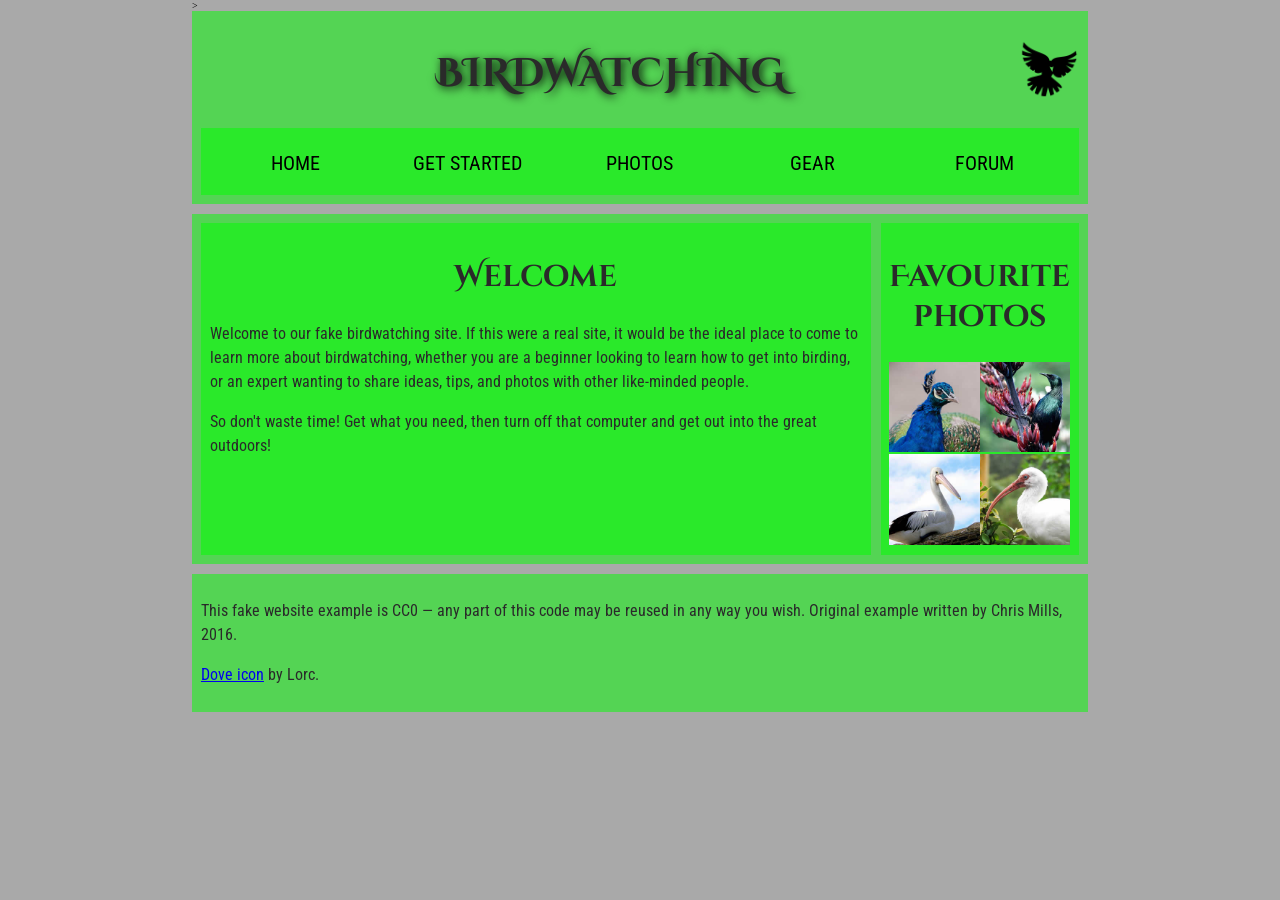
<file: Assignment3/index.html>
<!DOCTYPE html>
<html lang="en">
  <head>
    <meta charset="utf-8">
    <title>Birdwatching</title>
    <link href="https://fonts.googleapis.com/css?family=Roboto+Condensed:300%7CCinzel+Decorative:700" rel="stylesheet">

    <!--[if lt IE 9]>
      <script src="https://cdnjs.cloudflare.com/ajax/libs/html5shiv/3.7.3/html5shiv.js"></script>
    <![endif]-->
       <link  rel="stylesheet" href="./style.css" >
>

  </head>

  <body>
      <header>
      <h1>Birdwatching</h1>
      <img src="dove.png" alt="a simple dove logo">


      <nav>
      <ul>
        <li><span>Home</span></li>
        <li><a href="#">Get started</a></li>
        <li><a href="#">Photos</a></li>
        <li><a href="#">Gear</a></li>
        <li><a href="#">Forum</a></li>
      </ul>
     </nav>
    </header>

     <main>
      <section>
      <h2>Welcome</h2>

      <p>Welcome to our fake birdwatching site. If this were a real site, it would be the ideal place to come to learn more about birdwatching, whether you are a beginner looking to learn how to get into birding, or an expert wanting to share ideas, tips, and photos with other like-minded people.</p>

      <p>So don't waste time! Get what you need, then turn off that computer and get out into the great outdoors!</p>
      </section>
      <aside>
      <h2>Favourite photos</h2>

      <a href="favorite-1.jpg"><img src="favorite-1_th.jpg" alt="Small black bird, black claws, long black slender beak, links to larger version of the image"></a>
      <a href="favorite-2.jpg"><img src="favorite-2_th.jpg" alt="Top half of a pretty bird with bright blue plumage on neck, light colored beak, blue headdress, links to larger version of the image"></a>
      <a href="favorite-3.jpg"><img src="favorite-3_th.jpg" alt="Top half of a large bird with white plumage, very long curved narrow light colored break, links to larger version of the image"></a>
      <a href="favorite-4.jpg"><img src="favorite-4_th.jpg" alt="Large bird, mostly white plumage with black plumage on back and rear, long straight white beak, links to larger version of the image"></a>

      </aside>
    </main>
    <footer>

      <p>This fake website example is CC0 — any part of this code may be reused in any way you wish. Original example written by Chris Mills, 2016.</p>

      <p><a href="http://game-icons.net/lorc/originals/dove.html">Dove icon</a> by Lorc.</p>
    </footer>
  </body>
</html>
</file>
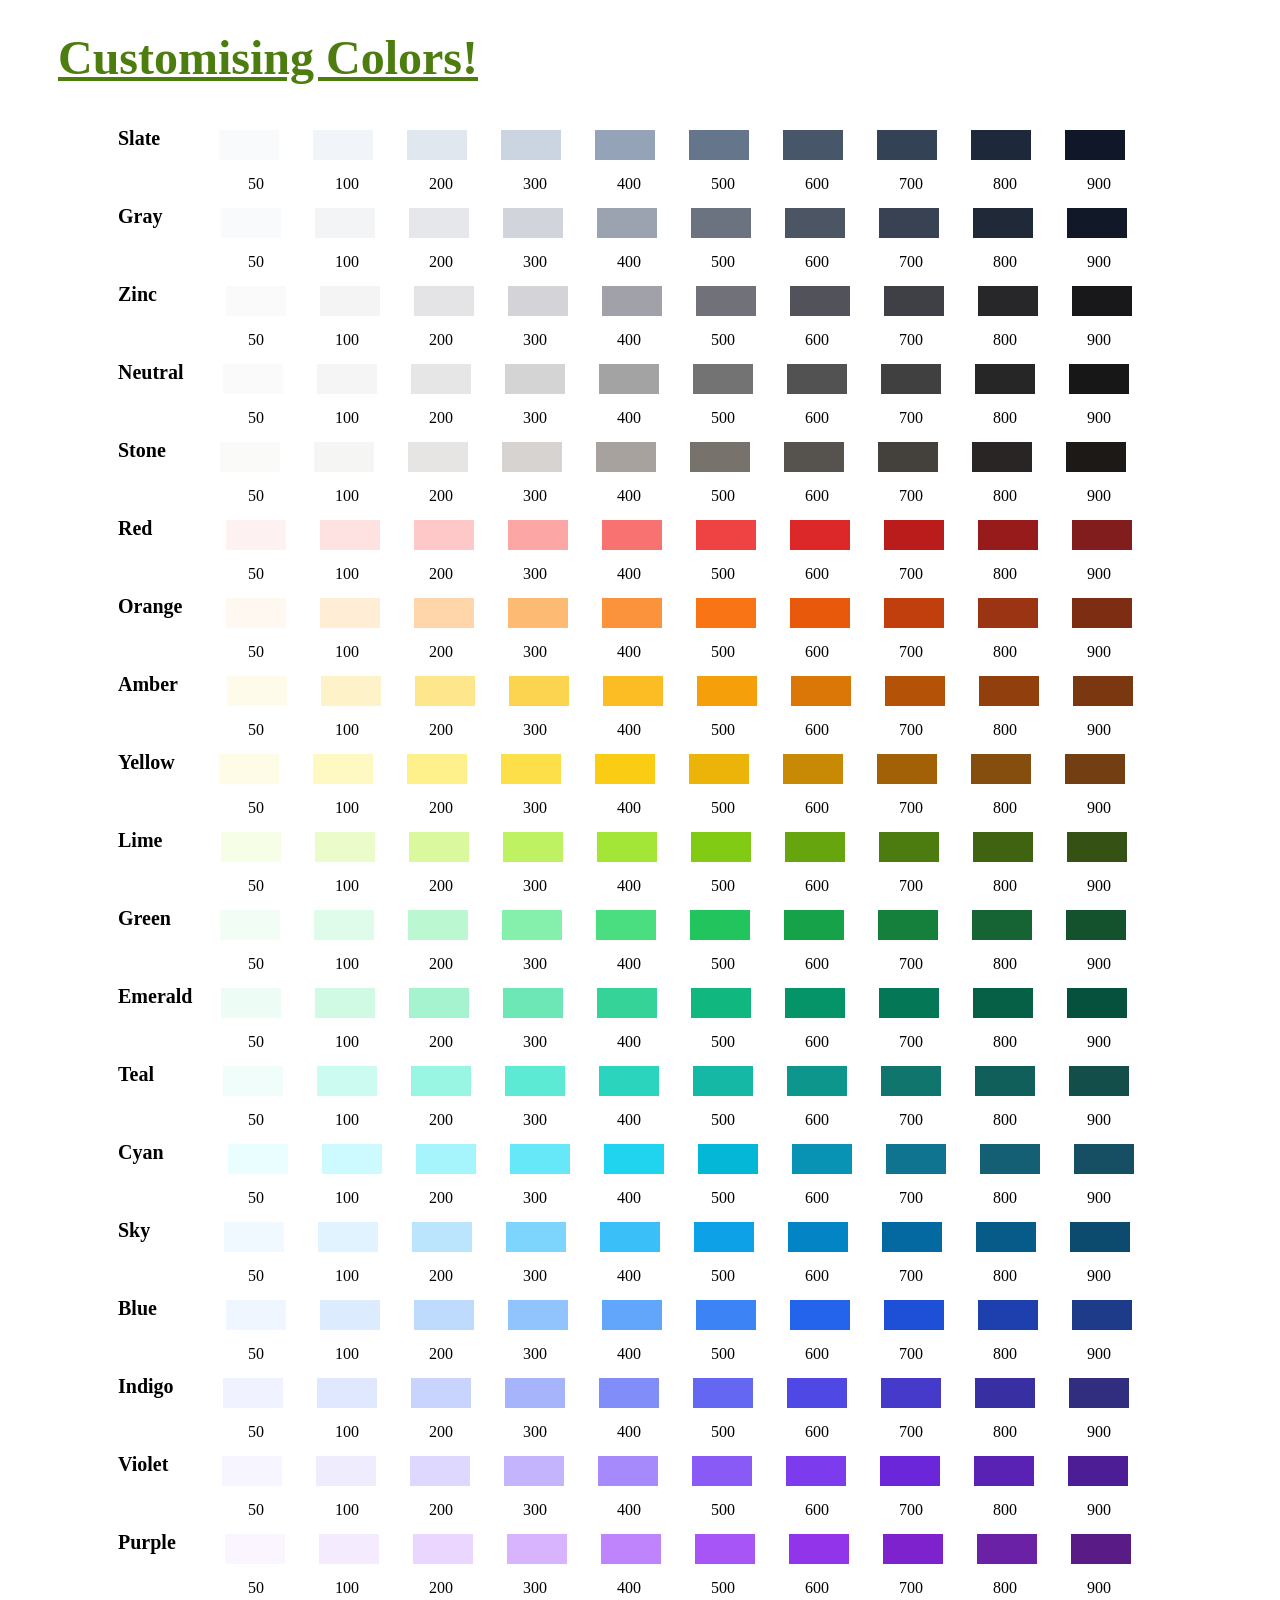
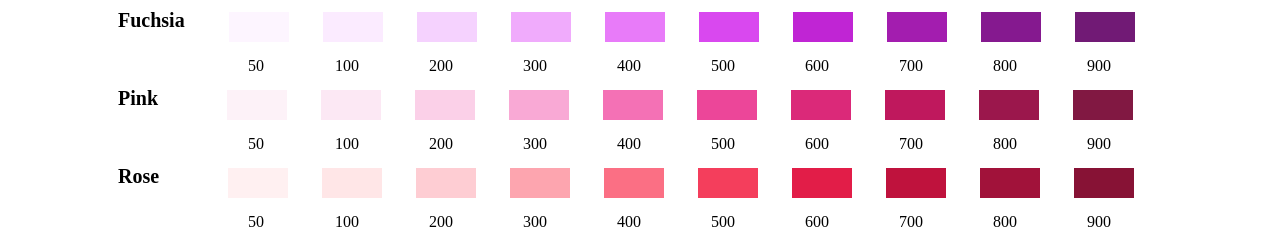
<file: colors.html>
<!DOCTYPE html>
<html lang="en">
<head>
    <meta charset="UTF-8">
    <meta http-equiv="X-UA-Compatible" content="IE=edge">
    <meta name="viewport" content="width=device-width, initial-scale=1.0">
    <title>Color</title>
    <link rel="stylesheet" href="colors.css">
</head>
<body>
    <h1>Customising Colors!</h1>
    <div>
        <span class="slate word-5 which-color">Slate</span>
         <button class="slate1"></button>
         <button class="slate2"></button>
         <button class="slate3"></button>
         <button class="slate4"></button>
         <button class="slate5"></button>
         <button class="slate6"></button>
         <button class="slate7"></button>
         <button class="slate8"></button>
         <button class="slate9"></button>
         <button class="slate10"></button> 
    </div>
    <div>
        <span class="first">50</span>
        <span class="other">100</span>
        <span class="other">200</span>
        <span class="other">300</span>
        <span class="other">400</span>
        <span class="other">500</span>
        <span class="other">600</span>
        <span class="other">700</span>
        <span class="other">800</span>
        <span class="other">900</span> 
    </div>
    <!-- <div>
        <span class="first1">#f8fafc</span>
        <span class="other1">#f1f5f9</span>
        <span class="other1">#e2e8f0</span>
        <span class="other1">#cbd5e1</span>
        <span class="other1">#94a3b8</span>
        <span class="other1">#64748b</span>
        <span class="other1">#475569</span>
        <span class="other1">#334155</span>
        <span class="other1">#1e293b</span>
        <span class="other1">#0f172a</span>
       

    </div> -->

    <div>
        <span class="gray word-4 which-color">Gray</span>
        <button class="gray1"></button> 
         <button class="gray2"></button> 
         <button class="gray3"></button> 
         <button class="gray4"></button> 
         <button class="gray5"></button> 
         <button class="gray6"></button> 
         <button class="gray7"></button> 
         <button class="gray8"></button> 
         <button class="gray9"></button> 
         <button class="gray10"></button> 
         
    </div>
    <div>
        <span class="first">50</span>
        <span class="other">100</span>
        <span class="other">200</span>
        <span class="other">300</span>
        <span class="other">400</span>
        <span class="other">500</span>
        <span class="other">600</span>
        <span class="other">700</span>
        <span class="other">800</span>
        <span class="other">900</span> 
    </div>

    <div>
        <span class="zinc word-4 which-color">Zinc</span>
        <button class="zinc1"></button> 
         <button class="zinc2"></button> 
         <button class="zinc3"></button> 
         <button class="zinc4"></button> 
         <button class="zinc5"></button> 
         <button class="zinc6"></button> 
         <button class="zinc7"></button> 
         <button class="zinc8"></button> 
         <button class="zinc9"></button> 
         <button class="zinc10"></button> 
         
    </div>
    <div>
        <span class="first">50</span>
        <span class="other">100</span>
        <span class="other">200</span>
        <span class="other">300</span>
        <span class="other">400</span>
        <span class="other">500</span>
        <span class="other">600</span>
        <span class="other">700</span>
        <span class="other">800</span>
        <span class="other">900</span> 
    </div>


    <div>
        <span class="neutral word-7 which-color">Neutral</span>
        <button class="neutral-50"></button> 
         <button class="neutral-100"></button> 
         <button class="neutral-200"></button> 
         <button class="neutral-300"></button> 
         <button class="neutral-400"></button> 
         <button class="neutral-500"></button> 
         <button class="neutral-600"></button> 
         <button class="neutral-700"></button> 
         <button class="neutral-800"></button> 
         <button class="neutral-900"></button> 
         
    </div>
    <div>
        <span class="first">50</span>
        <span class="other">100</span>
        <span class="other">200</span>
        <span class="other">300</span>
        <span class="other">400</span>
        <span class="other">500</span>
        <span class="other">600</span>
        <span class="other">700</span>
        <span class="other">800</span>
        <span class="other">900</span> 
    </div>

    <div>
        <span class="stone word-5 which-color">Stone</span>
        <button class="stone-50"></button> 
         <button class="stone-100"></button> 
         <button class="stone-200"></button> 
         <button class="stone-300"></button> 
         <button class="stone-400"></button> 
         <button class="stone-500"></button> 
         <button class="stone-600"></button> 
         <button class="stone-700"></button> 
         <button class="stone-800"></button> 
         <button class="stone-900"></button> 
          
    </div>  
    <div>
        <span class="first">50</span>
        <span class="other">100</span>
        <span class="other">200</span>
        <span class="other">300</span>
        <span class="other">400</span>
        <span class="other">500</span>
        <span class="other">600</span>
        <span class="other">700</span>
        <span class="other">800</span>
        <span class="other">900</span> 
    </div>
    
    <div>
        <span class="red word-3 which-color">Red</span>
        <button class="red-50"></button> 
        <button class="red-100"></button> 
        <button class="red-200"></button> 
        <button class="red-300"></button> 
        <button class="red-400"></button> 
        <button class="red-500"></button> 
        <button class="red-600"></button> 
        <button class="red-700"></button> 
         <button class="red-800"></button> 
         <button class="red-900"></button> 
         
    </div>
    <div>
        <span class="first">50</span>
        <span class="other">100</span>
        <span class="other">200</span>
        <span class="other">300</span>
        <span class="other">400</span>
        <span class="other">500</span>
        <span class="other">600</span>
        <span class="other">700</span>
        <span class="other">800</span>
        <span class="other">900</span> 
    </div>
    <div>
        <span class="orange  which-color">Orange</span>
        <button class="orange-50"></button> 
        <button class="orange-100"></button> 
        <button class="orange-200"></button> 
        <button class="orange-300"></button> 
        <button class="orange-400"></button>
        <button class="orange-500"></button> 
        <button class="orange-600"></button>
        <button class="orange-700"></button> 
        <button class="orange-800"></button>
        <button class="orange-900"></button> 
         
    </div>
    <div>
        <span class="first">50</span>
        <span class="other">100</span>
        <span class="other">200</span>
        <span class="other">300</span>
        <span class="other">400</span>
        <span class="other">500</span>
        <span class="other">600</span>
        <span class="other">700</span>
        <span class="other">800</span>
        <span class="other">900</span> 
    </div>
    <div>
        <span class="amber  which-color">Amber</span>
        <button class="amber-50"></button> 
        <button class="amber-100"></button> 
        <button class="amber-200"></button> 
        <button class="amber-300"></button> 
        <button class="amber-400"></button> 
        <button class="amber-500"></button> 
        <button class="amber-600"></button> 
        <button class="amber-700"></button> 
        <button class="amber-800"></button> 
        <button class="amber-900"></button> 
         
    </div>
    <div>
        <span class="first">50</span>
        <span class="other">100</span>
        <span class="other">200</span>
        <span class="other">300</span>
        <span class="other">400</span>
        <span class="other">500</span>
        <span class="other">600</span>
        <span class="other">700</span>
        <span class="other">800</span>
        <span class="other">900</span> 
    </div>

    <div>
        <span class="yellow  word-6 which-color">Yellow</span>
        <button class="yellow-50"></button> 
        <button class="yellow-100"></button> 
        <button class="yellow-200"></button> 
        <button class="yellow-300"></button> 
        <button class="yellow-400"></button> 
        <button class="yellow-500"></button> 
        <button class="yellow-600"></button> 
         <button class="yellow-700"></button> 
        <button class="yellow-800"></button> 
        <button class="yellow-900"></button> 
         
    </div>

    <div>
        <span class="first">50</span>
        <span class="other">100</span>
        <span class="other">200</span>
        <span class="other">300</span>
        <span class="other">400</span>
        <span class="other">500</span>
        <span class="other">600</span>
        <span class="other">700</span>
        <span class="other">800</span>
        <span class="other">900</span> 
    </div>
    <div>
        <span class="lime word-4 which-color">Lime</span>
        <button class="lime-50"></button> 
        <button class="lime-100"></button> 
        <button class="lime-200"></button> 
        <button class="lime-300"></button> 
        <button class="lime-400"></button> 
        <button class="lime-500"></button> 
        <button class="lime-600"></button> 
        <button class="lime-700"></button> 
        <button class="lime-800"></button> 
        <button class="lime-900"></button>
         
    </div>

    <div>
        <span class="first">50</span>
        <span class="other">100</span>
        <span class="other">200</span>
        <span class="other">300</span>
        <span class="other">400</span>
        <span class="other">500</span>
        <span class="other">600</span>
        <span class="other">700</span>
        <span class="other">800</span>
        <span class="other">900</span> 
    </div>

    <div>
        <span class="green word-5 which-color">Green</span>
        <button class="green-50"></button> 
        <button class="green-100"></button> 
        <button class="green-200"></button> 
        <button class="green-300"></button> 
        <button class="green-400"></button> 
        <button class="green-500"></button> 
        <button class="green-600"></button> 
        <button class="green-700"></button> 
        <button class="green-800"></button> 
        <button class="green-900"></button> 
         
    </div>

    <div>
        <span class="first">50</span>
        <span class="other">100</span>
        <span class="other">200</span>
        <span class="other">300</span>
        <span class="other">400</span>
        <span class="other">500</span>
        <span class="other">600</span>
        <span class="other">700</span>
        <span class="other">800</span>
        <span class="other">900</span> 
    </div>

    <div>
        <span class="emerald word-7 which-color">Emerald</span>
        <button class="emerald-50"></button> 
        <button class="emerald-100"></button> 
        <button class="emerald-200"></button> 
        <button class="emerald-300"></button> 
        <button class="emerald-400"></button> 
        <button class="emerald-500"></button> 
        <button class="emerald-600"></button> 
        <button class="emerald-700"></button> 
        <button class="emerald-800"></button> 
        <button class="emerald-900"></button> 
         
    </div>
  
    <div>
        <span class="first">50</span>
        <span class="other">100</span>
        <span class="other">200</span>
        <span class="other">300</span>
        <span class="other">400</span>
        <span class="other">500</span>
        <span class="other">600</span>
        <span class="other">700</span>
        <span class="other">800</span>
        <span class="other">900</span> 
    </div> 

    <div>
        <span class="teal word-4 which-color">Teal</span>
        <button class="teal-50"></button> 
        <button class="teal-100"></button> 
        <button class="teal-200"></button> 
        <button class="teal-300"></button> 
        <button class="teal-400"></button> 
        <button class="teal-500"></button> 
        <button class="teal-600"></button> 
        <button class="teal-700"></button> 
        <button class="teal-800"></button> 
        <button class="teal-900"></button> 
         
    </div>
  
    <div>
        <span class="first">50</span>
        <span class="other">100</span>
        <span class="other">200</span>
        <span class="other">300</span>
        <span class="other">400</span>
        <span class="other">500</span>
        <span class="other">600</span>
        <span class="other">700</span>
        <span class="other">800</span>
        <span class="other">900</span> 
    </div> 

    <div>
        <span class="cyan  which-color">Cyan</span>
        <button class="cyan-50"></button> 
        <button class="cyan-100"></button> 
        <button class="cyan-200"></button> 
        <button class="cyan-300"></button> 
        <button class="cyan-400"></button> 
        <button class="cyan-500"></button> 
        <button class="cyan-600"></button> 
        <button class="cyan-700"></button> 
        <button class="cyan-800"></button> 
        <button class="cyan-900"></button> 
         
    </div>
  
    <div>
        <span class="first">50</span>
        <span class="other">100</span>
        <span class="other">200</span>
        <span class="other">300</span>
        <span class="other">400</span>
        <span class="other">500</span>
        <span class="other">600</span>
        <span class="other">700</span>
        <span class="other">800</span>
        <span class="other">900</span> 
    </div> 

    <div>
        <span class="sky word-3 which-color">Sky</span>
        <button class="sky-50"></button> 
        <button class="sky-100"></button> 
        <button class="sky-200"></button> 
        <button class="sky-300"></button> 
        <button class="sky-400"></button> 
        <button class="sky-500"></button> 
        <button class="sky-600"></button> 
        <button class="sky-700"></button> 
        <button class="sky-800"></button> 
        <button class="sky-900"></button> 
         
    </div>
  
    <div>
        <span class="first">50</span>
        <span class="other">100</span>
        <span class="other">200</span>
        <span class="other">300</span>
        <span class="other">400</span>
        <span class="other">500</span>
        <span class="other">600</span>
        <span class="other">700</span>
        <span class="other">800</span>
        <span class="other">900</span> 
    </div> 

    <div>
        <span class="blue word-4 which-color">Blue</span>
        <button class="blue-50"></button> 
        <button class="blue-100"></button> 
        <button class="blue-200"></button> 
        <button class="blue-300"></button> 
        <button class="blue-400"></button> 
        <button class="blue-500"></button> 
        <button class="blue-600"></button> 
        <button class="blue-700"></button> 
        <button class="blue-800"></button> 
        <button class="blue-900"></button> 
         
    </div>
  
    <div>
        <span class="first">50</span>
        <span class="other">100</span>
        <span class="other">200</span>
        <span class="other">300</span>
        <span class="other">400</span>
        <span class="other">500</span>
        <span class="other">600</span>
        <span class="other">700</span>
        <span class="other">800</span>
        <span class="other">900</span> 
    </div> 

    <div>
        <span class="indigo word-6 which-color">Indigo</span>
        <button class="indigo-50"></button> 
        <button class="indigo-100"></button> 
        <button class="indigo-200"></button> 
        <button class="indigo-300"></button> 
        <button class="indigo-400"></button> 
        <button class="indigo-500"></button> 
        <button class="indigo-600"></button> 
        <button class="indigo-700"></button> 
        <button class="indigo-800"></button> 
        <button class="indigo-900"></button> 
         
    </div>
  
    <div>
        <span class="first">50</span>
        <span class="other">100</span>
        <span class="other">200</span>
        <span class="other">300</span>
        <span class="other">400</span>
        <span class="other">500</span>
        <span class="other">600</span>
        <span class="other">700</span>
        <span class="other">800</span>
        <span class="other">900</span> 
    </div> 

    <div>
        <span class="violet word-6 which-color">Violet</span>
        <button class="violet-50"></button> 
        <button class="violet-100"></button> 
        <button class="violet-200"></button> 
        <button class="violet-300"></button> 
        <button class="violet-400"></button> 
        <button class="violet-500"></button> 
        <button class="violet-600"></button> 
        <button class="violet-700"></button> 
        <button class="violet-800"></button> 
        <button class="violet-900"></button> 
         
    </div>
  
    <div>
        <span class="first">50</span>
        <span class="other">100</span>
        <span class="other">200</span>
        <span class="other">300</span>
        <span class="other">400</span>
        <span class="other">500</span>
        <span class="other">600</span>
        <span class="other">700</span>
        <span class="other">800</span>
        <span class="other">900</span> 
    </div> 

    <div>
        <span class="purple word-6 which-color">Purple</span>
        <button class="purple-50"></button> 
        <button class="purple-100"></button> 
        <button class="purple-200"></button> 
        <button class="purple-300"></button> 
        <button class="purple-400"></button> 
        <button class="purple-500"></button> 
        <button class="purple-600"></button> 
        <button class="purple-700"></button> 
        <button class="purple-800"></button> 
        <button class="purple-900"></button> 
         
    </div>
  
    <div>
        <span class="first">50</span>
        <span class="other">100</span>
        <span class="other">200</span>
        <span class="other">300</span>
        <span class="other">400</span>
        <span class="other">500</span>
        <span class="other">600</span>
        <span class="other">700</span>
        <span class="other">800</span>
        <span class="other">900</span> 
    </div> 

    <div>
        <span class="fuchsia word-7 which-color">Fuchsia</span>
        <button class="fuchsia-50"></button> 
        <button class="fuchsia-100"></button> 
        <button class="fuchsia-200"></button> 
        <button class="fuchsia-300"></button> 
        <button class="fuchsia-400"></button> 
        <button class="fuchsia-500"></button> 
        <button class="fuchsia-600"></button> 
        <button class="fuchsia-700"></button> 
        <button class="fuchsia-800"></button> 
        <button class="fuchsia-900"></button> 
         
    </div>
  
    <div>
        <span class="first">50</span>
        <span class="other">100</span>
        <span class="other">200</span>
        <span class="other">300</span>
        <span class="other">400</span>
        <span class="other">500</span>
        <span class="other">600</span>
        <span class="other">700</span>
        <span class="other">800</span>
        <span class="other">900</span> 
    </div> 

    <div>
        <span class="pink word-4 which-color">Pink</span>
        <button class="pink-50"></button> 
        <button class="pink-100"></button> 
        <button class="pink-200"></button> 
        <button class="pink-300"></button> 
        <button class="pink-400"></button> 
        <button class="pink-500"></button> 
        <button class="pink-600"></button> 
        <button class="pink-700"></button> 
        <button class="pink-800"></button> 
        <button class="pink-900"></button> 
         
    </div>
  
    <div>
        <span class="first">50</span>
        <span class="other">100</span>
        <span class="other">200</span>
        <span class="other">300</span>
        <span class="other">400</span>
        <span class="other">500</span>
        <span class="other">600</span>
        <span class="other">700</span>
        <span class="other">800</span>
        <span class="other">900</span> 
    </div> 

    <div>
        <span class="rose word-4 which-color">Rose</span>
        <button class="rose-50"></button> 
        <button class="rose-100"></button> 
        <button class="rose-200"></button> 
        <button class="rose-300"></button> 
        <button class="rose-400"></button> 
        <button class="rose-500"></button> 
        <button class="rose-600"></button> 
        <button class="rose-700"></button> 
        <button class="rose-800"></button> 
        <button class="rose-900"></button> 
         
    </div>
  
    <div>
        <span class="first">50</span>
        <span class="other">100</span>
        <span class="other">200</span>
        <span class="other">300</span>
        <span class="other">400</span>
        <span class="other">500</span>
        <span class="other">600</span>
        <span class="other">700</span>
        <span class="other">800</span>
        <span class="other">900</span> 
    </div> 

</body>
</html>
</file>
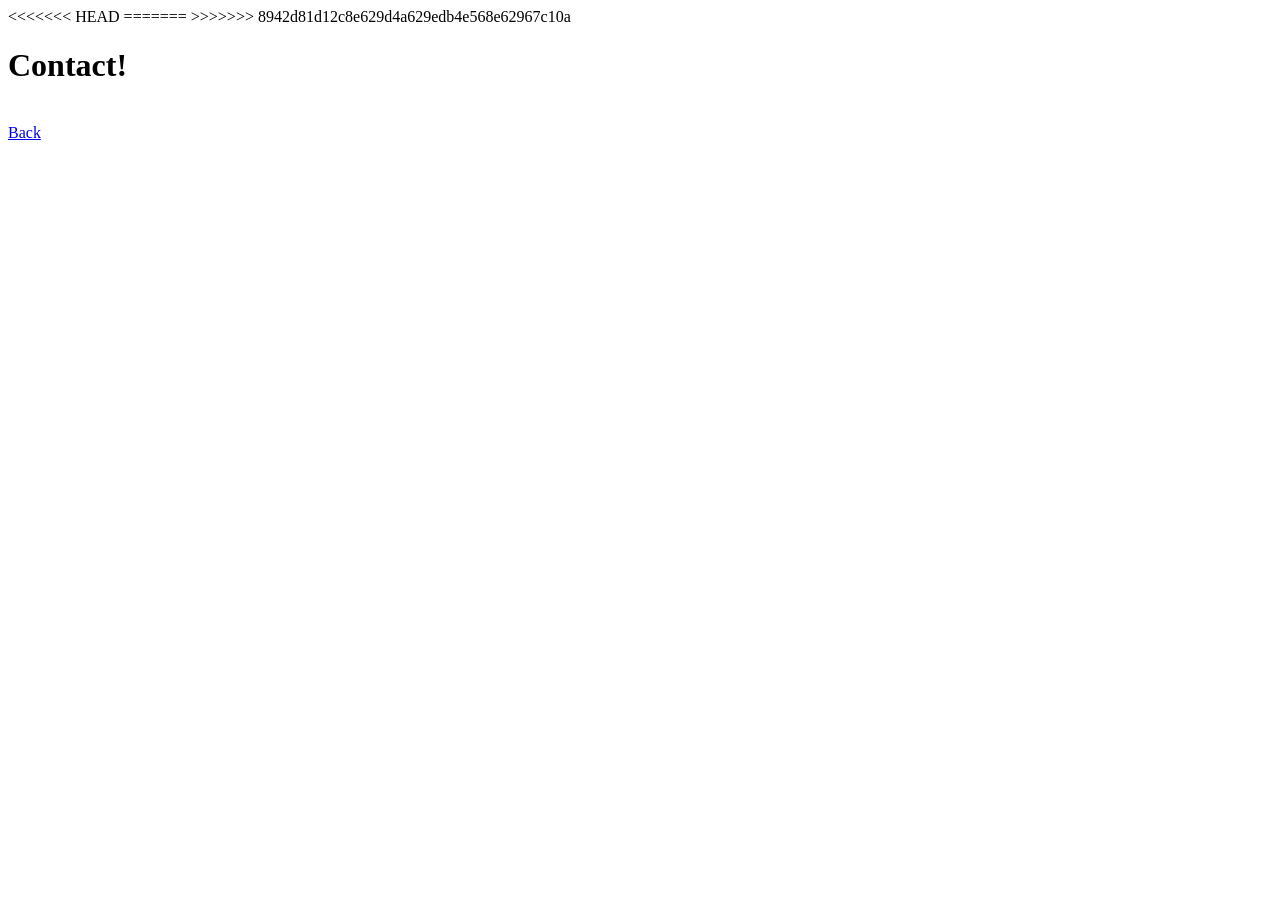
<file: contact.html>
<!DOCTYPE html>
<html>
<head>
	<meta charset="utf-8">
	<meta name="viewport" content="width=device-width, initial-scale=1">
	<title>Contact</title>
</head>
<<<<<<< HEAD
<body style="background-color: #FFF;">
=======
	<body style="background-color: #CBC3E3 ;">
>>>>>>> 8942d81d12c8e629d4a629edb4e568e62967c10a
<h1>Contact!</h1>
	<br>
	<a href="index.html">Back</a>
</body>
</html>
</file>
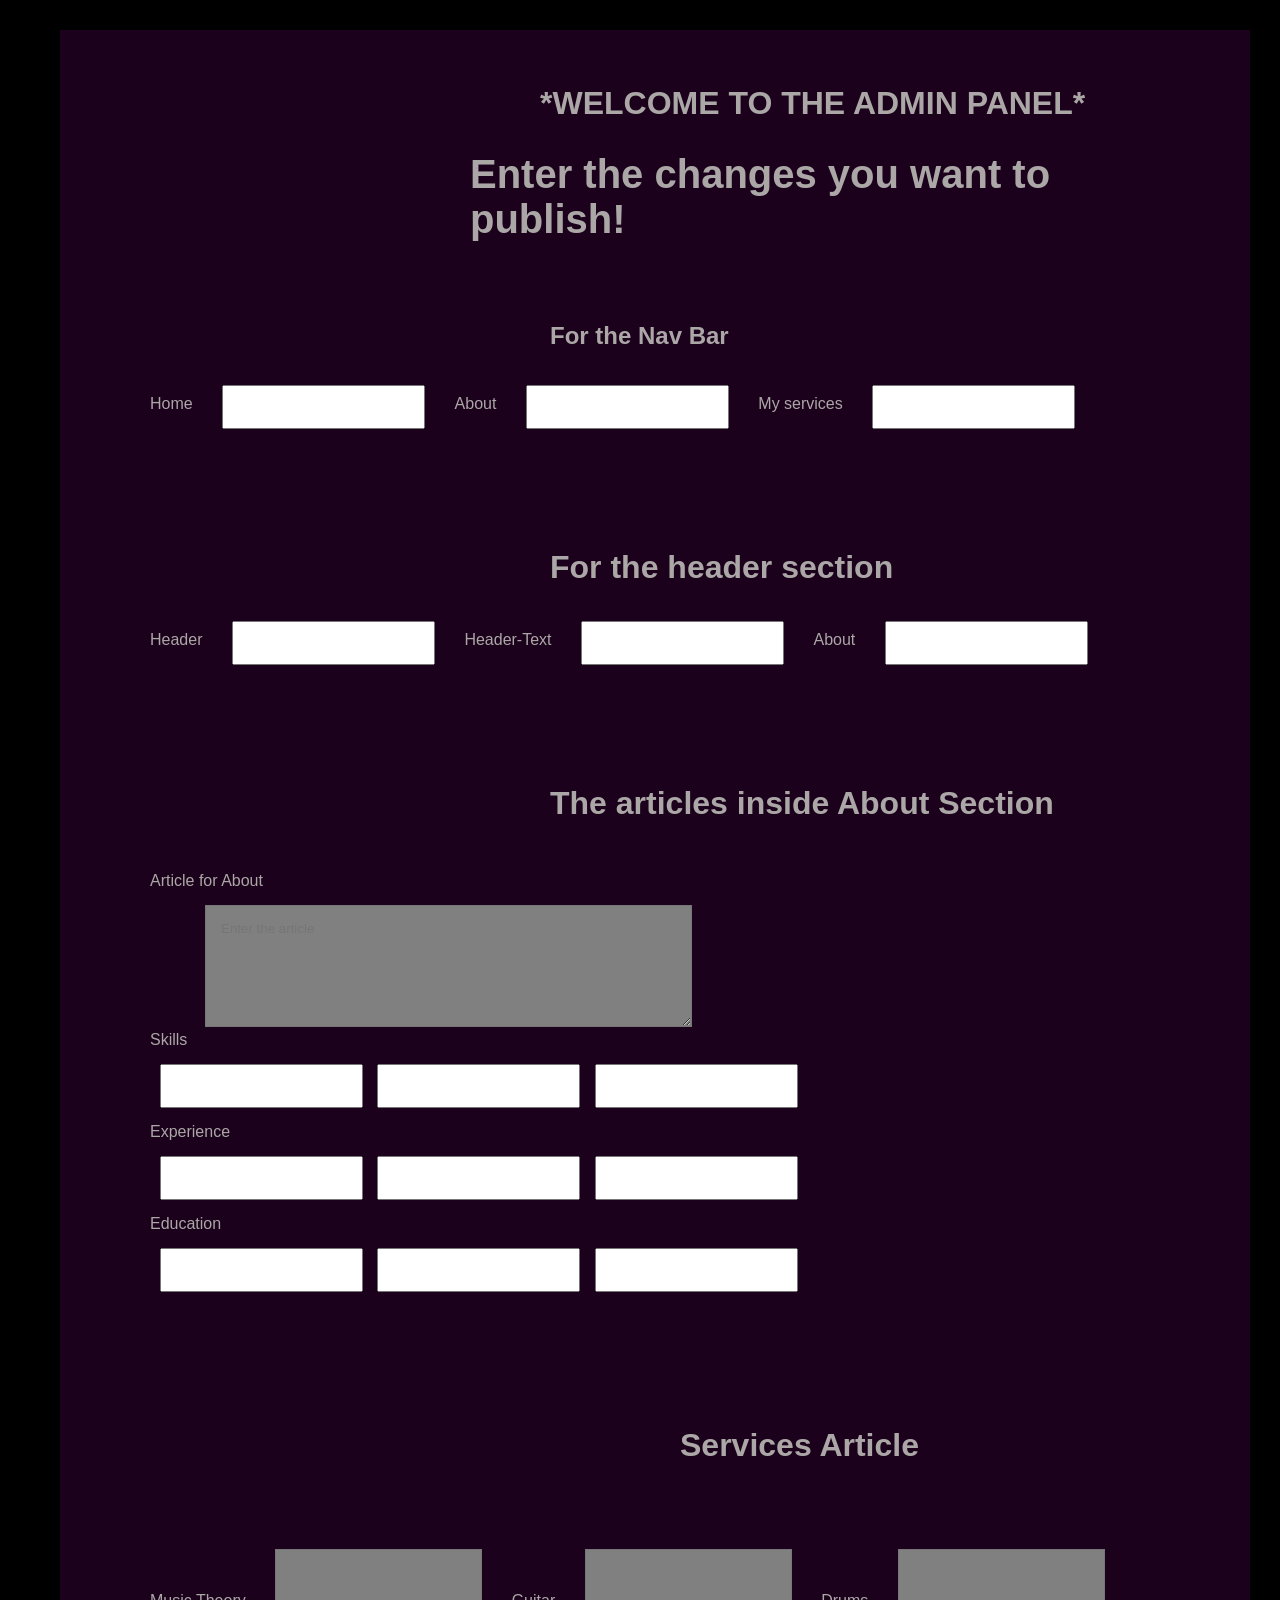
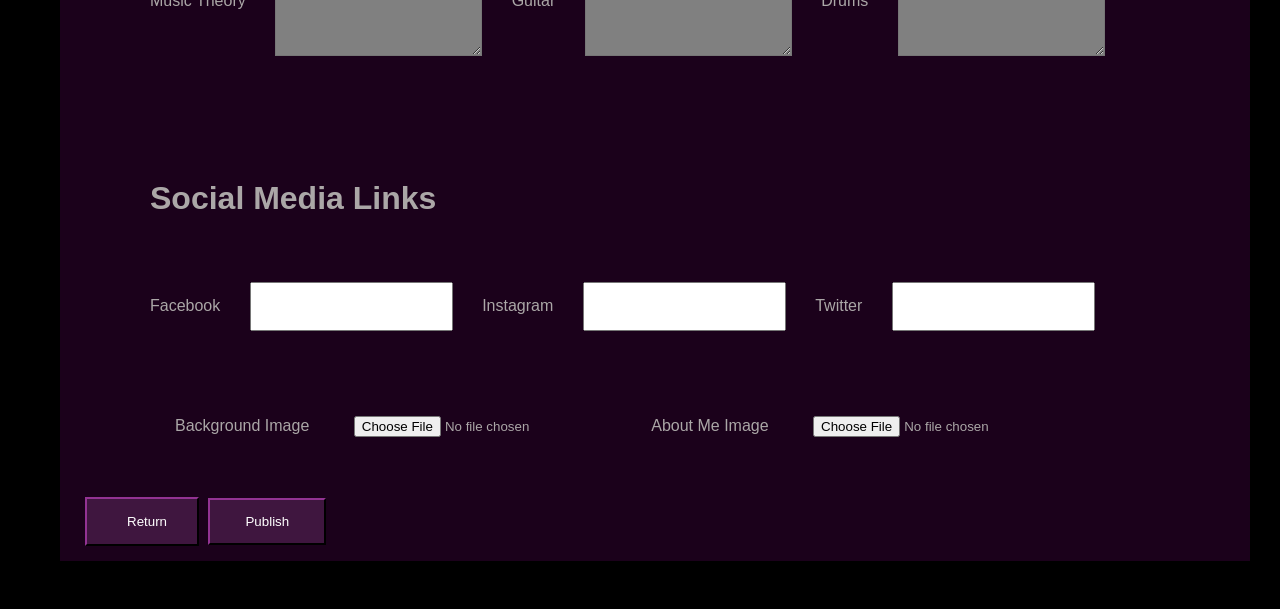
<file: dashboard.html>
<!DOCTYPE html>
<html lang="en">

<head>
    <meta charset="UTF-8">
    <meta http-equiv="X-UA-Compatible" content="IE-edge">
    <meta name="viewport" content="width=device-width, initialscale=1.0">
    <title>
        Dashboard
    </title>
    <link rel="stylesheet" href="./dashboard.css">
</head>

<body>
    <div class="All">
        <div class="container">
            <div class="box">
                <h1 class="top-header">*WELCOME TO THE ADMIN PANEL*</h1>
                <h1 class="main-header">Enter the changes you want to publish!</h1>

                <h2 class="navHeader">For the Nav Bar</h2>
                <label for="home">Home</label>
                <input type="text" id="home" name="home" class="box">
                <label for="about">About</label>
                <input type="text" id="About" name="about" class="box">
                <label for="header">My services</label>
                <input type="services" id="services" name="services" class="box">
            </div>
        </div>
        <div class="container">
            <div class="box">
                <h1 class="navHeader">For the header section</h1>
                <label for="header">Header</label>
                <input type="text" id="header" name="header" class="box">
                <label for="headerText">Header-Text</label>
                <input type="headerText" id="headerText" name="headerText" class="box">
                <label for="about">About</label>
                <input type="text" id="About" name="about" class="box">
            </div>
        </div>
        <div class="container">
            <div class="box">
                <h1 class="headerabout navHeader">The articles inside About Section</h1>
                <label for="articleAbout" class="aboutarticle">Article for About</label>
                <textarea class="abouta" rows="6" cols="55" id="articleAbout" name="articleAbout"
                    placeholder="Enter the article"></textarea>
                <br> <label for="skills">Skills</label>
                <div>
                    <input type="text" id="skills1" name="skills1" class="box">
                    <input type="text" id="skills2" name="skills2" class="box">
                    <input type="text" id="skills3" name="skills3" class="box">
                </div>
                <label for="experience">Experience</label>
                <div>
                    <input type="text" id="experience1" name="experience1" class="box">
                    <input type="text" id="experience2" name="experience2" class="box">
                    <input type="text" id="experience3" name="experience3" class="box">
                </div>
                <label for="education">Education</label>
                <div>
                    <input type="text" id="education1" name="education1" class="box">
                    <input type="text" id="education2" name="education2" class="box">
                    <input type="text" id="education3" name="education3" class="box">
                </div>
            </div>
        </div>
        <div class="container">
            <div class="box">
                <h1 class="navHeader navHeader2">Services Article</h1>
                <label for="music" class="pad1">Music Theory</label>
                <textarea class="top" id="music" name="music" rows="5"></textarea>
                <label for="guitar" class="pad2">Guitar</label>
                <textarea class="top" id="guitar" name="guitar" rows="5"></textarea>
                <label for="drums" class="pad3">Drums</label>
                <textarea class="top" id="drums" name="drums" rows="5"></textarea>
            </div>
        </div>
        <div class="container">
            <div class="box">
                <h1 class="social">Social Media Links</h1>
                <label for="facebook" class="social-link">Facebook</label>
                <input type="link" id="facebook" name="facebook">
                <label for="instagram" class="social-link">Instagram</label>
                <input type="link" id="instagram" name="instagram">
                <!--linki=linkinstagram-->
                <label for="twitter" class="social-link-twitter">Twitter</label>
                <input type="link" id="twitter" name="twitter" class="social-input-twitter">
            </div>
        </div>
        <div class="container">
            <div class="box">
                <div class="files">
                    <label for="backimg">Background Image</label>
                    <input type="file" accept="images/png">
                    <label for="backimg">About Me Image</label>
                    <input type="file" accept="images/png">
                </div>
            </div>
        </div>
        <button class="btn"><a href="./index.html">Return</button>
        <button class="btn1" type="submit">Publish</button>
    </div>
</body>
</file>
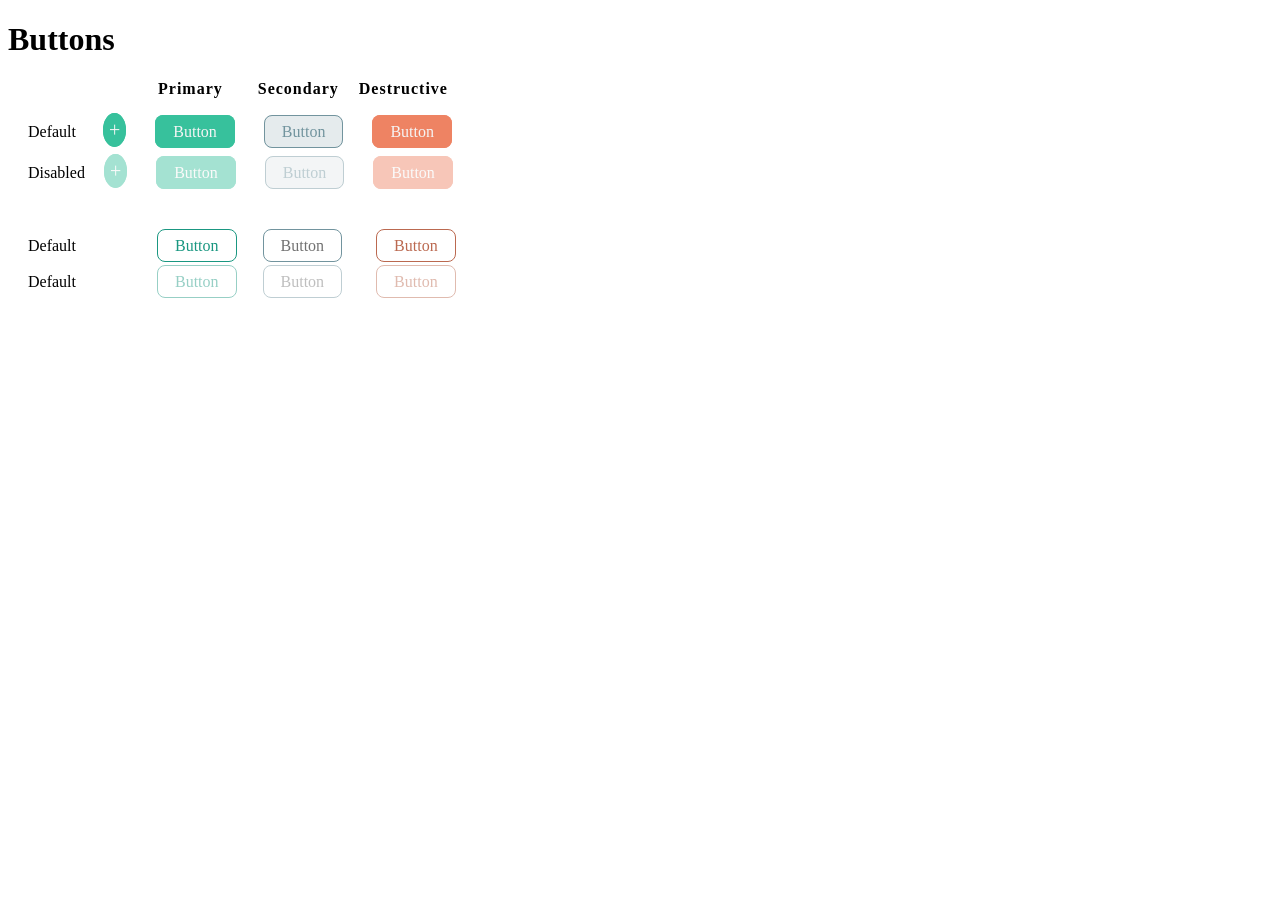
<file: demo.html>
<!DOCTYPE html>
<html>

<head>
	<meta charset="utf-8">
	<meta name="viewport" content="width=device-width, initial-scale=1">
	<title>Buttons</title>
</head>

<body>
	<link rel="stylesheet" type="text/css" href="demo.css">
	<h1>Buttons</h1>
	<h4>Primary &nbsp;&nbsp;&nbsp;&nbsp;&nbsp;&nbsp;Secondary&nbsp;&nbsp;&nbsp;&nbsp;Destructive</h4>

	<a>Default &nbsp;&nbsp;</a><a href="#" class="Btn Btn-Defalit">+</a>
	<a href="#" class="Btn Btn-Primary">Button</a>
	<a href="#" class="Btn Btn-Secondary">Button</a>
	<a href="#" class="Btn Btn-Destructive">Button</a>

	</br></br>

	<a>Disabled&nbsp;</a><a href="#" class="Btn Btn-Defalit0 Disabled">+</a>
	<a href="#" class="Btn Btn-Primary1 Disabled">Button</a>
	<a href="#" class="Btn Btn-Secondary2 Disabled">Button</a>
	<a href="#" class="Btn Btn-Destructive3 Disabled">Button</a>

	</br></br></br></br>
	<div class="second">
		<a>Default&nbsp;&nbsp;</a><span>&nbsp;</span>
		<a href="#" class="Btn Btn-out-Primary  ">Button</a>&nbsp;&nbsp;&nbsp;
		<a href="#" class="Btn Btn-out-Secondary ">Button</a>&nbsp;&nbsp;&nbsp;&nbsp;&nbsp;
		<a href="#" class="Btn Btn-out-Destructive ">Button</a>

		</br></br>

		<a>Default&nbsp;&nbsp;</a><span>&nbsp;</span>
		<a href="#" class="Btn Btn-out-Primary1 Disabled ">Button</a>&nbsp;&nbsp;&nbsp;
		<a href="#" class="Btn Btn-out-Secondary2 Disabled">Button</a>&nbsp;&nbsp;&nbsp;&nbsp;&nbsp;
		<a href="#" class="Btn Btn-out-Destructive3 Disabled">Button</a>

	</div>

</body>

</html>
</file>
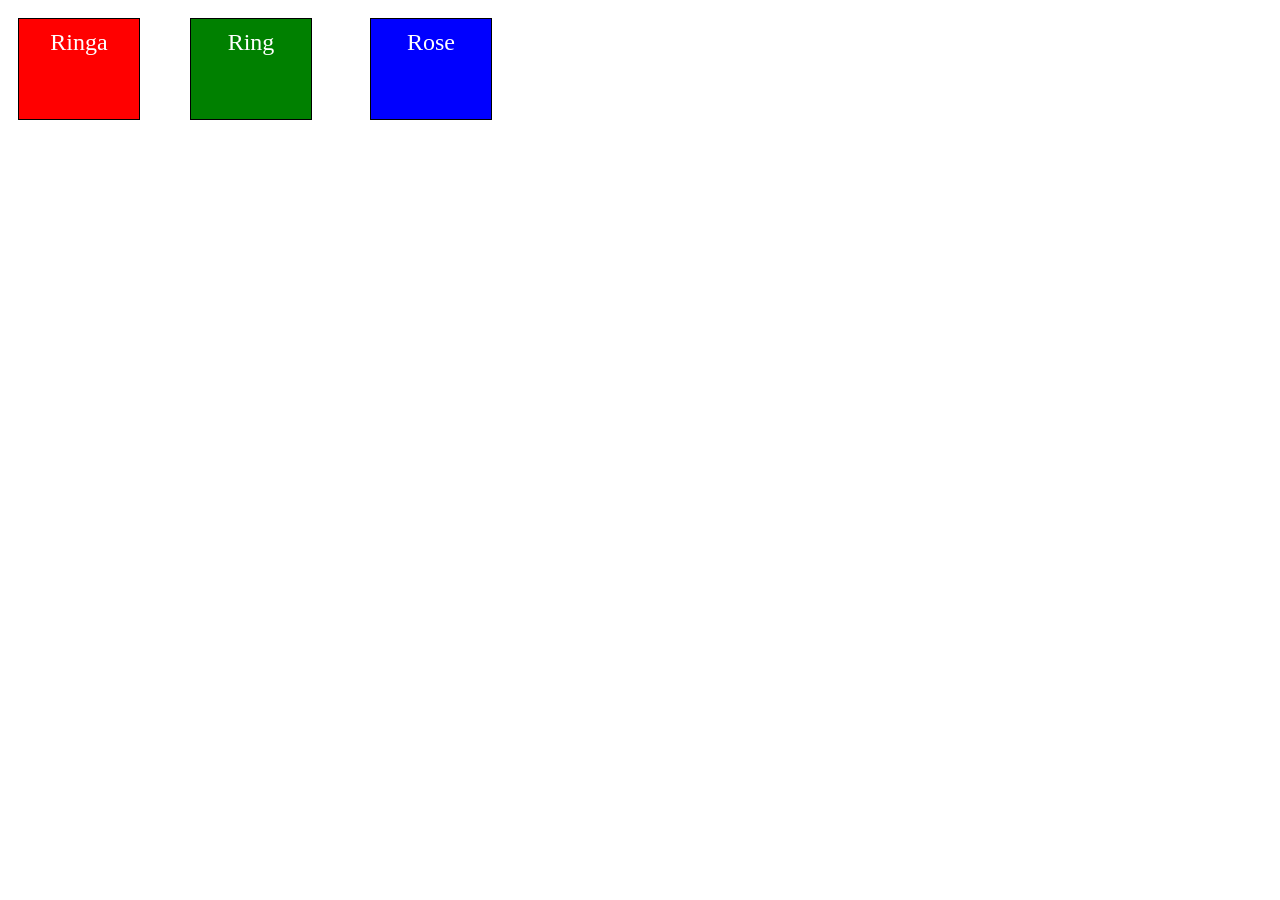
<file: Assignment 7/dragandrop.html>
<!DOCTYPE html>
<html lang="en">
  <head>
    <meta charset="UTF-8" />
    <meta http-equiv="X-UA-Compatible" content="IE=edge" />
    <meta name="viewport" content="width=device-width, initial-scale=1.0" />
    <title>Drag And Drop</title>
    <link rel="stylesheet" type="text/css" href="dragandrop.css">
  </head>

  <body>
    <div class="container">
      <div id="Ringa" class="box">Ringa</div>
      <div id="Ring" class="box">Ring</div>
      <div id="Rose" class="box">Rose</div>
      <script src="dragandrop.js"></script>
    </div>
  </body>
</html>
</file>
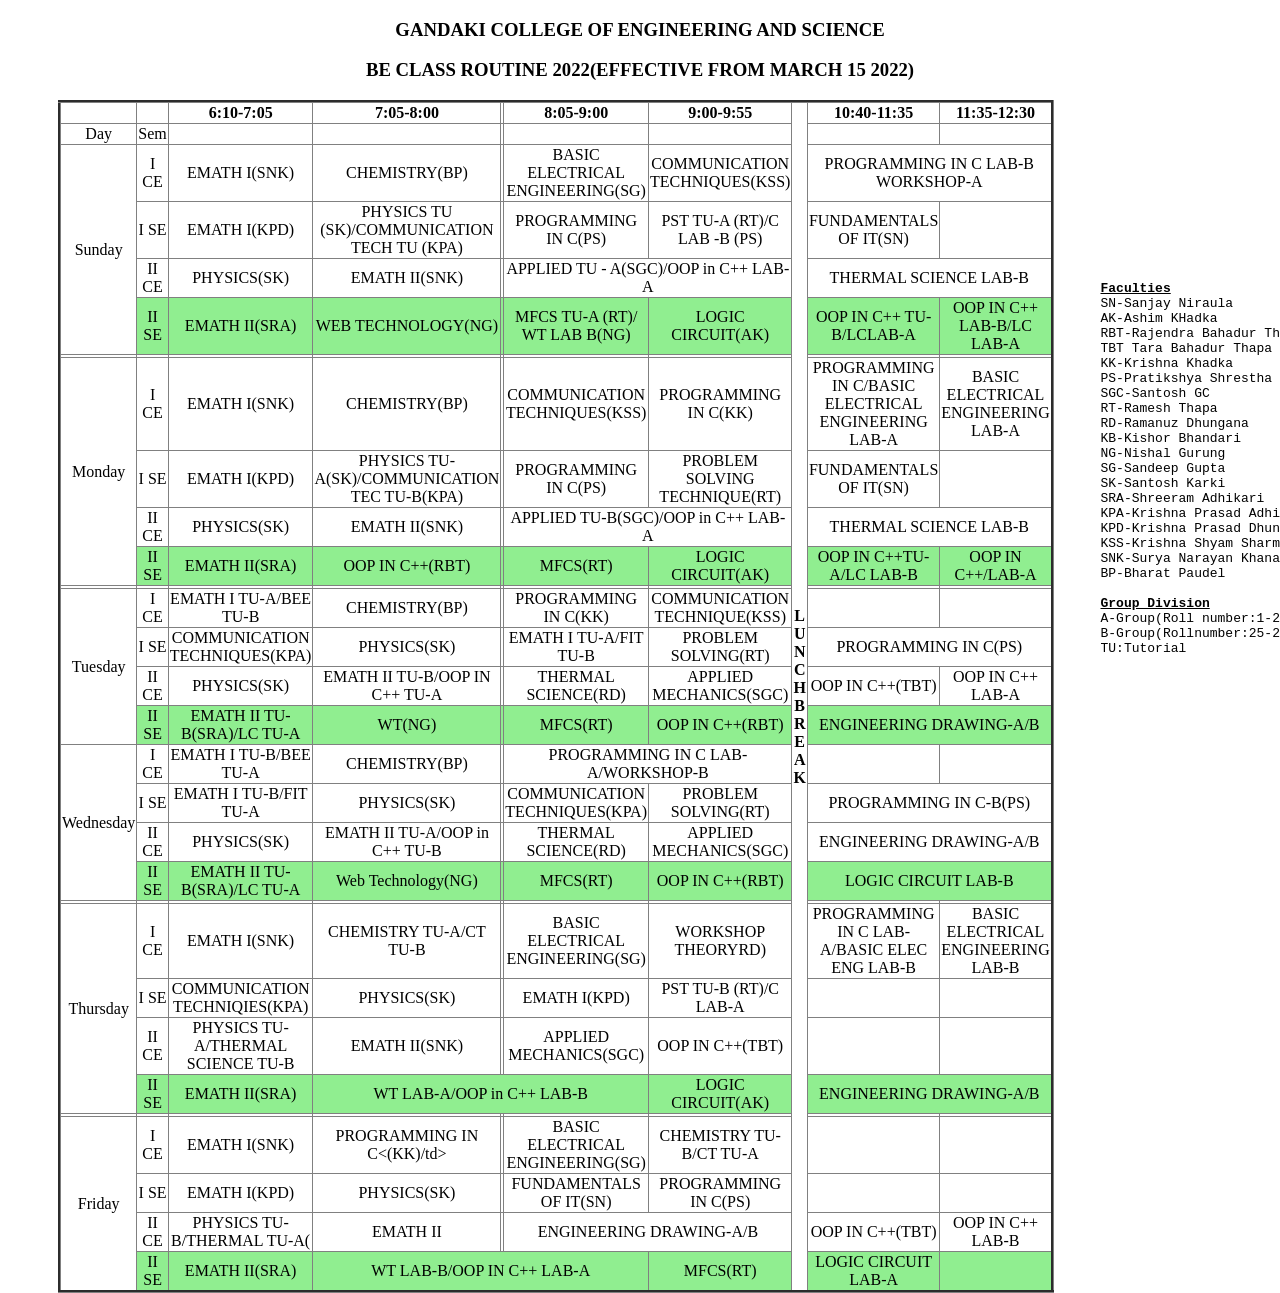
<file: Assignment4/table.html>
<!DOCTYPE html>
<html>
<head>
   <title></title>
</head>
<body>
   <h3 align ="center">GANDAKI COLLEGE OF ENGINEERING AND SCIENCE</h3>
   <h3 align ="center">BE CLASS ROUTINE 2022(EFFECTIVE FROM MARCH 15 2022)</h3>
   <link rel = "stylesheet" href ="table.css">
<table border = "3" align="left">
<tr>
<th></th><!-- r1 -->
<th></th>
<th>6:10-7:05</th>
<th>7:05-8:00</th>
<th class ="gap"></th>
<th>8:05-9:00</th>
<th>9:00-9:55</th>
<th class ="lunch-break" rowspan = "30">L</br>U</br>N</br>C</br>H</br>B</br>R</br>E</br>A</br>K</br></th>
<th>10:40-11:35</th>
<th>11:35-12:30</th>
</tr>

</tr><!--r2-->
<td>Day</td>
<td>Sem</td>
<td></td>
<td></td>
<td></td>
<td></td>
<td></td>
<td></td>
<td></td>
</tr>


</tr><!--r3-->
<td rowspan = "4">Sunday</td>
<td>I CE</td>
<td>EMATH I(SNK)</td>
<td>CHEMISTRY(BP)</td>
<td></td>
<td>BASIC ELECTRICAL ENGINEERING(SG)</td>
<td>COMMUNICATION TECHNIQUES(KSS)</td>
<td colspan="2">PROGRAMMING IN C LAB-B WORKSHOP-A</td>
</tr>


</tr><!--r4-->
<td>I SE</td>
<td>EMATH I(KPD)</td>
<td>PHYSICS TU (SK)/COMMUNICATION TECH TU (KPA)</td>
<td></td>
<td>PROGRAMMING IN C(PS)</td>
<td>PST TU-A (RT)/C LAB -B (PS)</td>
<td>FUNDAMENTALS OF IT(SN)</td>
<td></td>
</tr>


</tr><!--r5-->
<td>II CE</td>
<td>PHYSICS(SK)</td>
<td>EMATH II(SNK)</td>
<td></td>
<td colspan ="2">APPLIED TU - A(SGC)/OOP in C++ LAB-A</td>
<td colspan ="2">THERMAL SCIENCE LAB-B</td>
</tr>

<tr class = "color"><!--r6-->
<td>II SE</td>
<td>EMATH II(SRA)</td>
<td>WEB TECHNOLOGY(NG)</td>
<td></td>
<td>MFCS TU-A (RT)/ WT LAB B(NG)</td>
<td>LOGIC CIRCUIT(AK)</td>
<td>OOP IN C++ TU-B/LCLAB-A</td>
<td>OOP IN C++ LAB-B/LC LAB-A</td>
</tr>

<tr><!--r7-->
<td></td>
<td></td>
<td></td>
<td></td>
<td></td>
<td></td>
<td></td>
<td></td>
<td></td>
</tr>

<tr><!--r8-->
<td rowspan = "4">Monday</td>
<td>I CE</td>
<td>EMATH I(SNK)</td>
<td>CHEMISTRY(BP)</td>
<td></td>
<td>COMMUNICATION TECHNIQUES(KSS)</td>
<td>PROGRAMMING IN C(KK)</td>
<td>PROGRAMMING IN C/BASIC ELECTRICAL ENGINEERING LAB-A</td>
<td>BASIC ELECTRICAL ENGINEERING LAB-A</td>
</tr>

<tr><!--r9-->
<td>I SE</td>
<td>EMATH I(KPD)</td>
<td>PHYSICS TU-A(SK)/COMMUNICATION TEC TU-B(KPA)</td>
<td></td>
<td>PROGRAMMING IN C(PS)</td>
<td>PROBLEM SOLVING TECHNIQUE(RT)</td>
<td>FUNDAMENTALS OF IT(SN)</td>
<td></td>
</tr>

<tr><!--r10-->
<td>II CE</td>
<td>PHYSICS(SK)</td>
<td>EMATH II(SNK)</td>
<td></td>
<td colspan ="2">APPLIED TU-B(SGC)/OOP in C++ LAB-A</td>
<td colspan ="2">THERMAL SCIENCE LAB-B</td>
</tr>

<tr class ="color"><!--r11-->
<td>II SE</td>
<td>EMATH II(SRA)</td>
<td>OOP IN C++(RBT)</td>
<td></td>
<td>MFCS(RT)</td>
<td>LOGIC CIRCUIT(AK)</td>
<td>OOP IN C++TU-A/LC LAB-B</td>
<td>OOP IN C++/LAB-A</td>
</tr>

<tr><!--r12-->
<td></td>
<td></td>
<td></td>
<td></td>
<td></td>
<td></td>
<td></td>
<td></td>
<td></td>
</tr>

<tr><!--r13-->
<td rowspan = "4">Tuesday</td>
<td>I CE</td>
<td>EMATH I TU-A/BEE TU-B</td>
<td>CHEMISTRY(BP)</td>
<td></td>
<td>PROGRAMMING IN C(KK)</td>
<td>COMMUNICATION TECHNIQUE(KSS)</td>
<td></td>
<td></td>
</tr>

<tr><!--r14-->
<td>I SE</td>
<td>COMMUNICATION TECHNIQUES(KPA)</td>
<td>PHYSICS(SK)</td>
<td></td>
<td>EMATH I TU-A/FIT TU-B</td>
<td>PROBLEM SOLVING(RT)</td>
<td colspan = "2">PROGRAMMING IN C(PS)</td>
</tr>

<tr><!--r15-->
<td>II CE</td>
<td>PHYSICS(SK)</td>
<td>EMATH II TU-B/OOP IN C++ TU-A</td>
<td></td>
<td>THERMAL SCIENCE(RD)</td>
<td>APPLIED MECHANICS(SGC)</td>
<td>OOP IN C++(TBT)</td>
<td>OOP IN C++ LAB-A</td>
</tr>

<tr class = "color"><!--r16-->
<td>II SE </td>
<td>EMATH II TU-B(SRA)/LC TU-A</td>
<td>WT(NG)</td>
<td></td>
<td>MFCS(RT)</td>
<td>OOP IN C++(RBT)</td>
<td colspan = "2">ENGINEERING DRAWING-A/B</td>
</tr>


<tr><!--r17-->
<td rowspan= "4">Wednesday</td>
<td>I CE</td>
<td>EMATH I TU-B/BEE TU-A</td>
<td>CHEMISTRY(BP)</td>
<td></td>
<td colspan ="2">PROGRAMMING IN C LAB-A/WORKSHOP-B</td>
<td></td>
<td></td>
</tr>

</tr><!--r18-->
<td>I SE</td>
<td>EMATH I TU-B/FIT TU-A</td>
<td>PHYSICS(SK)</td>
<td></td>
<td>COMMUNICATION TECHNIQUES(KPA)</td>
<td>PROBLEM SOLVING(RT)</td>
<td colspan = "2">PROGRAMMING IN C-B(PS)</td>
</tr>

<tr><!--r19-->
<td>II CE</td>
<td>PHYSICS(SK)</td>
<td>EMATH II TU-A/OOP in C++ TU-B</td>
<td></td>
<td>THERMAL SCIENCE(RD)</td>
<td>APPLIED MECHANICS(SGC)</td>
<td colspan ="2">ENGINEERING DRAWING-A/B</td>
</tr>

<tr class = "color"><!--r20-->
<td>II SE</td>
<td>EMATH II TU-B(SRA)/LC TU-A</td>
<td>Web Technology(NG)</td>
<td></td>
<td>MFCS(RT)</td>
<td>OOP IN C++(RBT)</td>
<td colspan ="2">LOGIC CIRCUIT LAB-B</td>
</tr>

<tr><!--r21-->
<td></td>
<td></td>
<td></td>
<td></td>
<td></td>
<td></td>
<td></td>
<td></td>
<td></td>
</tr>

<tr><!--r22-->
<td rowspan ="4">Thursday</td>
<td>I CE</td>
<td>EMATH I(SNK)</td>
<td>CHEMISTRY TU-A/CT TU-B</td>
<td></td>
<td>BASIC ELECTRICAL ENGINEERING(SG)</td>
<td>WORKSHOP THEORYRD)</td>
<td>PROGRAMMING IN C LAB-A/BASIC ELEC ENG LAB-B</td>
<td>BASIC ELECTRICAL ENGINEERING LAB-B</td>
</tr>

<tr><!--r23-->
<td>I SE</td>
<td>COMMUNICATION TECHNIQIES(KPA)</td>
<td>PHYSICS(SK)</td>
<td></td>
<td>EMATH I(KPD)</td>
<td>PST TU-B (RT)/C LAB-A</td>
<td></td>
<td></td>
</tr>

</tr><!--r24-->
<td>II CE</td>
<td>PHYSICS TU-A/THERMAL SCIENCE TU-B</td>
<td>EMATH II(SNK)</td>
<td></td>
<td>APPLIED MECHANICS(SGC)</td>
<td>OOP IN C++(TBT)</td>
<td></td>
<td></td>
</tr>

<tr class ="color"><!--r25-->
<td>II SE</td>
<td>EMATH II(SRA)</td>
<td colspan = "3">WT LAB-A/OOP in C++ LAB-B</td>
<td>LOGIC CIRCUIT(AK)</td>
<td colspan ="2">ENGINEERING DRAWING-A/B</td>
</tr>

<tr><!--r26-->
<td></td>
<td></td>
<td></td>
<td></td>
<td></td>
<td></td>
<td></td>
<td></td>
<td></td>
</tr>

<tr><!--r27-->
<td rowspan="4">Friday</td>
<td>I CE</td>
<td>EMATH I(SNK)</td>
<td>PROGRAMMING IN C<(KK)/td>
<td></td>
<td>BASIC ELECTRICAL ENGINEERING(SG)</td>
<td>CHEMISTRY TU-B/CT TU-A</td>
<td></td>
<td></td>
</tr>

<tr><!--r28-->
<td>I SE</td>
<td>EMATH I(KPD)</td>
<td>PHYSICS(SK)</td>
<td></td>
<td>FUNDAMENTALS OF IT(SN)</td>
<td>PROGRAMMING IN C(PS)</td>
<td></td>
<td></td>
</tr>

<tr><!--r29-->
<td>II CE</td>
<td>PHYSICS TU-B/THERMAL TU-A(</td>
<td>EMATH II</td>
<td></td>
<td colspan ="2">ENGINEERING DRAWING-A/B</td>
<td>OOP IN C++(TBT)</td>
<td>OOP IN C++ LAB-B</td>
</tr>

<tr  class="color"><!--r30-->
<td>II SE</td>
<td>EMATH II(SRA)</td>
<td colspan ="3">WT LAB-B/OOP IN C++ LAB-A</td>
<td>MFCS(RT)</td>
<td>LOGIC CIRCUIT LAB-A</td>
<td></td>
</tr>

</table>
<div>
   <pre>
      <u><b>Faculties</b></u>
      SN-Sanjay Niraula
      AK-Ashim KHadka
      RBT-Rajendra Bahadur Thapa
      TBT Tara Bahadur Thapa
      KK-Krishna Khadka
      PS-Pratikshya Shrestha
      SGC-Santosh GC
      RT-Ramesh Thapa
      RD-Ramanuz Dhungana
      KB-Kishor Bhandari
      NG-Nishal Gurung
      SG-Sandeep Gupta
      SK-Santosh Karki
      SRA-Shreeram Adhikari
      KPA-Krishna Prasad Adhikari
      KPD-Krishna Prasad Dhungana
      KSS-Krishna Shyam Sharma
      SNK-Surya Narayan Khanal
      BP-Bharat Paudel

      <u><b>Group Division</u></b>
      A-Group(Roll number:1-24)
      B-Group(Rollnumber:25-28)
      TU:Tutorial
   </pre>
</div>
</body>
</html>
</file>
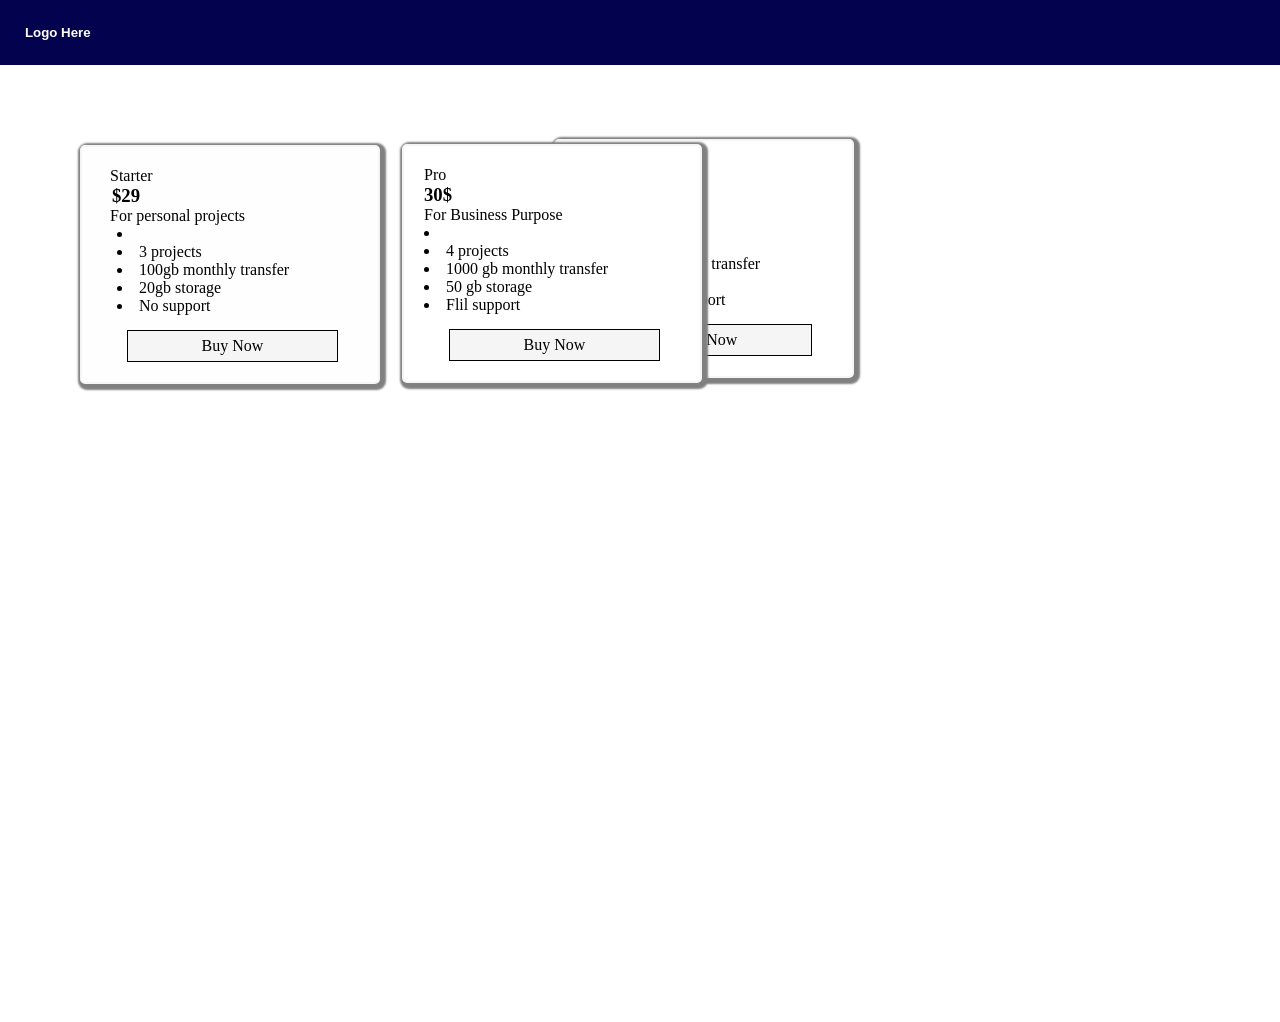
<file: Assignment5/z-index.html>
<!DOCTYPE html>
<html lang="en">

<head>
    <meta charset="UTF-8">
    <meta http-equiv="X-UA-Compatible" content="IE=edge">
    <meta name="viewport" content="width=device-width, initial-scale=1.0">
    <title>Logo</title>
</head>
<link rel="stylesheet" href="./z-index.css">

<body>
    <h5>Logo Here</h5>
    <div class="box1">
        <p>Starter</p>
        <h3>$29</h3>
        <p>For personal projects</p>
        <li>
        <li>3 projects</li>
        <li>100gb monthly transfer</li>
        <li>20gb storage</li>
        <li>No support</li>
        </li>
        <a href="#" class="Btn">Buy Now</a>
    </div>
    <div class="box2">
        <p>Pro</p>
        <h3>30$</h3>
        <p>For Business Purpose</p>
        <li>
        <li>4 projects</li>
        <li>1000 gb monthly transfer</li>
        <li>50 gb storage</li>
        <li>Flil support</li>
        </li>
        <a href="#" class="Btn">Buy Now</a>
    </div>

    <div class="box3">
        <p>Advanced</p>
        <h3>10$</h3>
        <p>For study Purpose</p>
        <li>
        <li>10 projects</li>
        <li>1000 gb monthly transfer</li>
        <li>5 gb storage</li>
        <li>Negotiation support</li>
        </li>
        <a href="#" class="Btn">Buy Now</a>
    </div>
</body>

</html>
</file>
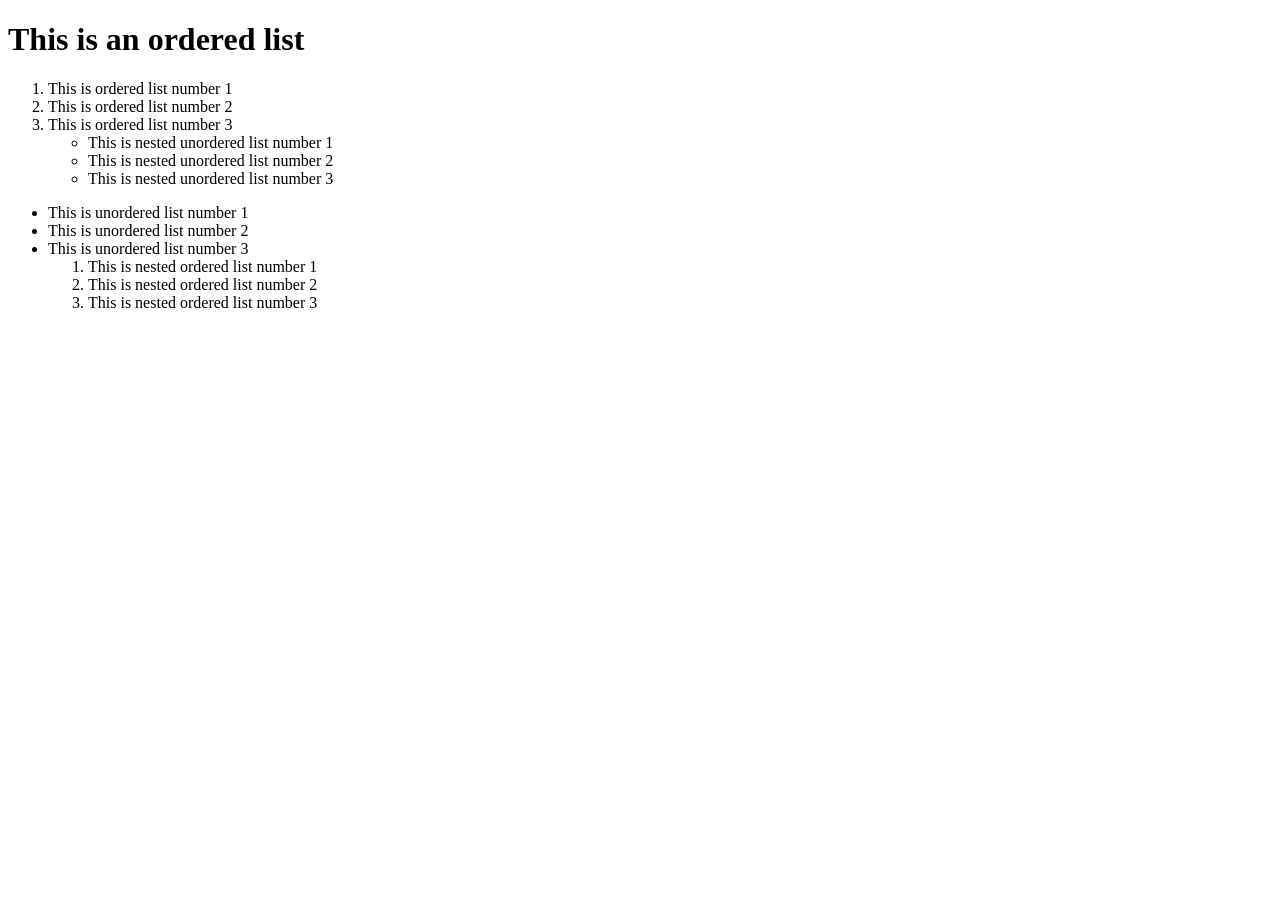
<file: Lab1/lab1.html>
<!DOCTYPE html>
<html>
<head>
	<meta charset="utf-8">
	<meta name="viewport" content="width=device-width, initial-scale=1">
	<title>Lab 1</title>
</head>
<body>
	<h1>This is an ordered list</h1>
	  <ol>
	  <li>This is ordered list number 1</li>
	  <li>This is ordered list number 2</li>
	  <li>This is ordered list number 3</li>
	  <ul>
	  	<li>This is nested unordered list number 1</li>
	  	<li>This is nested unordered list number 2</li>
        <li>This is nested unordered list number 3</li>
      </ol>
       <ul>
	  <li>This is unordered list number 1</li>
	  <li>This is unordered list number 2</li>
	  <li>This is unordered list number 3</li>
	  <ol>
	  	<li>This is nested ordered list number 1</li>
	  	<li>This is nested ordered list number 2</li>
        <li>This is nested ordered list number 3</li>
      </ol>
  </ul>

</body>
</html>
</file>
<file: Assignment3/style.css>
/* || General setup */

html, body {
  margin: 0;
  padding: 0;
}

html {
  font-size: 10px;
  background-color: #a9a9a9;
}

body {
  width: 70%;
  min-width: 800px;
  margin: 0 auto;
}

/* || typography */

h1, h2, h3 {
  font-family: 'Cinzel Decorative', cursive;
  color: #2a2a2a;
}

p, input, li {
  font-family: 'Roboto Condensed', sans-serif;
  color: #2a2a2a;
}

h1 {
  font-size: 4rem;
  text-align: center;
  text-shadow: 2px 2px 10px black;
}

h2 {
  font-size: 3rem;
  text-align: center;
}

h3 {
  font-size: 2.2rem;
}

p, li {
  font-size: 1.6rem;
  line-height: 1.5;
}

/* || header layout */

header {
  margin-bottom: 10px;
  display: flex;
  flex-flow: row wrap;
}

body > * {
  background-color: red;
  padding: 1%;
}

main, header, nav, article, aside, footer, section {
  background-color: rgba(0,255,0,0.5);
  padding: 1%;
}

h1 {
  flex: 5;
  text-transform: uppercase;
}

header img {
  display: block;
  height: 60px;
  padding-top: 20.15px;
}

nav {
  height: 50px;
  flex: 100%;
  display: flex;
}

nav ul {
  padding: 0;
  list-style-type: none;
  flex: 2;
  display: flex;
}

nav li {
  display: inline;
  text-align: center;
  flex: 1;
}

nav a, nav span {
  display: inline-block;
  font-size: 2rem;
  height: 3rem;
  line-height: 1.7;
  text-transform: uppercase;
  text-decoration: none;
  color: black;

}

/* || main layout */

main {
  display: flex;
}

article, section {
  flex: 4;
}

aside {
  flex: 1;
  margin-left: 10px;
  padding: 1%;
}

aside a {
  display: block;
  float: right;
  width: 50%;
}

aside img {
  max-width: 100%;
}

footer {
  margin-top: 10px;
}
</file>
<file: colors.css>
/* body{
    background-color: #101B30;
} */

h1{
    font-weight: 800;
    font-size: 3rem;
    margin: 30px 50px;
    text-decoration: underline;
    color: #4d7c0f;
}

button{
    padding: 15px 30px;
    margin: 15px;
    border: 1px;
}

.first{
    margin-left: 240px;
    margin-right: 12px;
}

.other{
    padding-left: 40px;
    margin-left: 15px;
    margin-right: 11px;
   
}

/* .first1{
    margin-left: 55px;
    margin-right: 15px;
}

.other1{
    padding-left: 20px;
    margin-left: 10px;
    margin-right: 6px;
   
} */

.which-color{
    padding: 10px;
    font-size: 20px;
    font-weight: 600;
}

span{
    margin-left: 100px;
}
 .word-3{
    margin-right: 45px;
}

 .word-4{
    margin-right: 30px;
}

 .word-5{
    margin-right: 20px;
} 

 .word-6{
    margin-right: 15px;
}

.word-7{
    margin-right: px;
}  

.cyan{
    margin-right: 35px;
} 

.orange{
    margin-right: 15px;
}

.pink ,.teal,.blue,.rose{
    margin-right: 40px;
}

.amber{
    margin-right: 20px;
}

.neutral{
    margin-right: 10px;
}

.yellow,{
    margin-right: 20px;
}
.lime,.slate{
    margin-right: 30px;
}

.zinc{
    margin-right: 40px;
}
.violet,.stone{
    margin-right: 25px;
}
.fuchsia{
    margin-right: 15px;
}
.purple,.indigo{
    margin-right: 20px;
}
/* slate */
.slate1 {
    background-color: hsl(210, 40%, 98%);

}

.slate2 {
    background-color: hsl(210, 40%, 96%);
}

.slate3 {
    background-color: hsl(214, 30%, 91%);
}

.slate4 {
    background-color: hsl(213, 27%, 84%);
}

.slate5 {
    background-color: hsl(215, 20%, 65%);
}

.slate6 {
    background-color: hsl(215, 16%, 47%);
}

.slate7 {
    background-color: hsl(215, 19%, 35%);
}

.slate8 {
    background-color: hsl(215, 25%, 27%);
}

.slate9 {
    background-color: hsl(217, 33%, 17%);
}

.slate10 {
    background-color: hsl(222, 46%, 11%);
 
}


/* gray */

.gray1 {
    background-color: hsl(210, 20%, 98%);

}

.gray2 {
    background-color: hsl(220, 14%, 96%);
}

.gray3 {
    background-color: hsl(220, 13%, 91%);
}

.gray4 {
    background-color: hsl(216, 12%, 84%);
}

.gray5 {
    background-color: hsl(218, 11%, 65%);
}

.gray6 {
    background-color: hsl(220, 9%, 46%);
}

.gray7 {
    background-color: hsl(215, 14%, 34%);
}

.gray8 {
    background-color: hsl(217, 19%, 27%);
}

.gray9 {
    background-color: hsl(215, 28%, 17%);
}

.gray10 {
    background-color: hsl(221, 39%, 11%);
}






/*  Zinc  */
.zinc1 {
    background-color: hsl(0, 0%, 98%);
}

.zinc2 {
    background-color: hsl(240, 5%, 96%);
}

.zinc3 {
    background-color: hsl(240, 6%, 90%);
}

.zinc4 {
    background-color: hsl(240, 5%, 84%);
}

.zinc5 {
    background-color: hsl(240, 5%, 65%);
}

.zinc6 {
    background-color: hsl(240, 4%, 46%);
}

.zinc7 {
    background-color: hsl(240, 5%, 34%);
}

.zinc8 {
    background-color: hsl(240, 5%, 26%);
}

.zinc9 {
    background-color: hsl(240, 4%, 16%);
}

.zinc10 {
    background-color: hsl(240, 6%, 10%);
}

/*  Neutral  */
.neutral-50 {
    background-color: hsl(0, 0%, 98%);
}

.neutral-100 {
    background-color: hsl(0, 0%, 96%);
}

.neutral-200 {
    background-color: hsl(0, 0%, 90%);
}

.neutral-300 {
    background-color: hsl(0, 0%, 83%);
}

.neutral-400 {
    background-color: hsl(0, 0%, 64%);
}

.neutral-500 {
    background-color: hsl(0, 0%, 45%);
}

.neutral-600 {
    background-color: hsl(0, 0%, 32%);
}

.neutral-700 {
    background-color: hsl(0, 0%, 25%);
}

.neutral-800 {
    background-color: hsl(0, 0%, 15%);
}

.neutral-900 {
    background-color: hsl(0, 0%, 9%);
}

/*  Stone  */
.stone-50 {
    background-color: hsl(60, 9%, 98%);
}

.stone-100 {
    background-color: hsl(60, 5%, 96%);
}

.stone-200 {
    background-color: hsl(20, 6%, 90%);
}

.stone-300 {
    background-color: hsl(24, 6%, 83%);
}

.stone-400 {
    background-color: hsl(24, 5%, 64%);
}

.stone-500 {
    background-color: hsl(25, 5%, 45%);
}

.stone-600 {
    background-color: hsl(33, 5%, 32%);
}

.stone-700 {
    background-color: hsl(30, 6%, 25%);
}

.stone-800 {
    background-color: hsl(12, 6%, 15%);
}

.stone-900 {
    background-color: hsl(24, 10%, 10%);
}

/*  Red  */
.red-50 {
    background-color: hsl(0, 86%, 97%);
}

.red-100 {
    background-color: hsl(0, 93%, 94%);
}

.red-200 {
    background-color: hsl(0, 96%, 89%);
}

.red-300 {
    background-color: hsl(0, 94%, 82%);
}

.red-400 {
    background-color: hsl(0, 91%, 71%);
}

.red-500 {
    background-color: hsl(0, 84%, 60%);
}

.red-600 {
    background-color: hsl(0, 72%, 51%);
}

.red-700 {
    background-color: hsl(0, 74%, 42%);
}

.red-800 {
    background-color: hsl(0, 70%, 35%);
}

.red-900 {
    background-color: hsl(0, 63%, 31%);
}

/*  Orange  */
.orange-50 {
    background-color: hsl(33, 100%, 97%);
}

.orange-100 {
    background-color: hsl(34, 100%, 92%);
}

.orange-200 {
    background-color: hsl(32, 98%, 83%);
}

.orange-300 {
    background-color: hsl(31, 97%, 72%);
}

.orange-400 {
    background-color: hsl(27, 96%, 61%);
}

.orange-500 {
    background-color: hsl(25, 95%, 53%);
}

.orange-600 {
    background-color: hsl(21, 90%, 48%);
}

.orange-700 {
    background-color: hsl(17, 88%, 40%);
}

.orange-800 {
    background-color: hsl(15, 79%, 34%);
}

.orange-900 {
    background-color: hsl(15, 75%, 28%);
}

/*  Amber  */
.amber-50 {
    background-color: hsl(48, 100%, 96%);
}

.amber-100 {
    background-color: hsl(48, 97%, 89%);
}

.amber-200 {
    background-color: hsl(48, 97%, 77%);
}

.amber-300 {
    background-color: hsl(46, 97%, 65%);
}

.amber-400 {
    background-color: hsl(43, 96%, 56%);
}

.amber-500 {
    background-color: hsl(38, 92%, 50%);
}

.amber-600 {
    background-color: hsl(32, 95%, 44%);
}

.amber-700 {
    background-color: hsl(26, 91%, 37%);
}

.amber-800 {
    background-color: hsl(23, 83%, 31%);
}

.amber-900 {
    background-color: hsl(22, 78%, 27%);
}

/*  Yellow  */
.yellow-50 {
    background-color: hsl(55, 92%, 95%);
}

.yellow-100 {
    background-color: hsl(55, 97%, 88%);
}

.yellow-200 {
    background-color: hsl(53, 98%, 77%);
}

.yellow-300 {
    background-color: hsl(50, 98%, 64%);
}

.yellow-400 {
    background-color: hsl(48, 96%, 53%);
}

.yellow-500 {
    background-color: hsl(45, 93%, 48%);
}

.yellow-600 {
    background-color: hsl(41, 96%, 40%);
}

.yellow-700 {
    background-color: hsl(35, 92%, 33%);
}

.yellow-800 {
    background-color: hsl(32, 81%, 29%);
}

.yellow-900 {
    background-color: hsl(28, 73%, 26%);
}

/*  Lime  */
.lime-50 {
    background-color: hsl(78, 92%, 95%);
}

.lime-100 {
    background-color: hsl(80, 89%, 89%);
}

.lime-200 {
    background-color: hsl(81, 89%, 80%);
}

.lime-300 {
    background-color: hsl(82, 85%, 67%);
}

.lime-400 {
    background-color: hsl(83, 78%, 56%);
}

.lime-500 {
    background-color: hsl(84, 81%, 44%);
}

.lime-600 {
    background-color: hsl(85, 85%, 35%);
}

.lime-700 {
    background-color: hsl(86, 78%, 27%);
}

.lime-800 {
    background-color: hsl(86, 69%, 23%);
}

.lime-900 {
    background-color: hsl(88, 61%, 20%);
}

/*  Green  */
.green-50 {
    background-color:hsl(138, 77%, 97%);
}

.green-100 {
    background-color: hsl(141, 84%, 93%);
}

.green-200 {
    background-color: hsl(141, 79%, 85%);
}

.green-300 {
    background-color: hsl(142, 77%, 73%);
}

.green-400 {
    background-color: hsl(142, 69%, 58%);
}

.green-500 {
    background-color: hsl(142, 71%, 45%);
}

.green-600 {
    background-color: hsl(142, 76%, 36%);
}

.green-700 {
    background-color: hsl(142, 72%, 29%);
}

.green-800 {
    background-color: hsl(143, 64%, 24%);
}

.green-900 {
    background-color: hsl(144, 61%, 20%);
}

/*  Emerald  */
.emerald-50 {
    background-color: hsl(152, 81%, 96%);
}

.emerald-100 {
    background-color: hsl(149, 80%, 90%);
}

.emerald-200 {
    background-color: hsl(152, 76%, 80%);
}

.emerald-300 {
    background-color: hsl(156, 72%, 67%);
}

.emerald-400 {
    background-color: hsl(158, 64%, 52%);
}

.emerald-500 {
    background-color: hsl(160, 84%, 39%);
}

.emerald-600 {
    background-color: hsl(161, 94%, 30%);
}

.emerald-700 {
    background-color: hsl(163, 94%, 24%);
}

.emerald-800 {
    background-color: hsl(163, 88%, 20%);
}

.emerald-900 {
    background-color: hsl(164, 86%, 17%);
}

/*  Teal  */
.teal-50 {
    background-color: hsl(166, 77%, 97%);
}

.teal-100 {
    background-color: hsl(167, 86%, 89%);
}

.teal-200 {
    background-color: hsl(168, 84%, 78%);
}

.teal-300 {
    background-color: hsl(171, 77%, 64%);
}

.teal-400 {
    background-color: hsl(172, 66%, 50%);
}

.teal-500 {
    background-color: hsl(173, 80%, 40%);
}

.teal-600 {
    background-color: hsl(175, 84%, 32%);
}

.teal-700 {
    background-color: hsl(175, 77%, 26%);
}

.teal-800 {
    background-color: hsl(176, 69%, 22%);
}

.teal-900 {
    background-color: hsl(176, 61%, 19%);
}

/*  Cyan  */
.cyan-50 {
    background-color: hsl(183, 100%, 96%);
}

.cyan-100 {
    background-color: hsl(185, 96%, 90%);
}

.cyan-200 {
    background-color: hsl(186, 94%, 82%);
}

.cyan-300 {
    background-color: hsl(187, 92%, 69%);
}

.cyan-400 {
    background-color: hsl(188, 86%, 53%);
}

.cyan-500 {
    background-color: hsl(189, 95%, 43%);
}

.cyan-600 {
    background-color: hsl(192, 91%, 37%);
}

.cyan-700 {
    background-color: hsl(193, 82%, 31%);
}

.cyan-800 {
    background-color: hsl(194, 70%, 27%);
}

.cyan-900 {
    background-color: hsl(196, 64%, 24%);
}

/*  Sky  */
.sky-50 {
    background-color: hsl(204, 100%, 97%);
}

.sky-100 {
    background-color: hsl(204, 94%, 94%);
}

.sky-200 {
    background-color: hsl(201, 94%, 86%);
}

.sky-300 {
    background-color: hsl(199, 96%, 74%);
}

.sky-400 {
    background-color: hsl(198, 93%, 60%);
}

.sky-500 {
    background-color:hsl(199, 89%, 48%);
}

.sky-600 {
    background-color: hsl(200, 98%, 39%);
}

.sky-700 {
    background-color: hsl(201, 96%, 32%);
}

.sky-800 {
    background-color: hsl(201, 90%, 28%);
}

.sky-900 {
    background-color: hsl(202, 80%, 24%);
}

/*  Blue  */
.blue-50 {
    background-color: hsl(214, 100%, 97%);
}

.blue-100 {
    background-color: hsl(214, 95%, 93%);
}

.blue-200 {
    background-color: hsl(213, 97%, 87%);
}

.blue-300 {
    background-color: hsl(212, 96%, 78%);
}

.blue-400 {
    background-color: hsl(213, 94%, 68%);
}

.blue-500 {
    background-color: hsl(217, 91%, 60%);
}

.blue-600 {
    background-color: hsl(221, 83%, 53%);
}

.blue-700 {
    background-color: hsl(224, 76%, 48%);
}

.blue-800 {
    background-color: hsl(226, 71%, 40%);
}

.blue-900 {
    background-color: hsl(224, 64%, 33%);
}

/*  Indigo  */
.indigo-50 {
    background-color: hsl(226, 100%, 97%);
}

.indigo-100 {
    background-color: hsl(226, 100%, 94%);
}

.indigo-200 {
    background-color: hsl(228, 97%, 89%);
}

.indigo-300 {
    background-color: hsl(230, 94%, 82%);
}

.indigo-400 {
    background-color: hsl(234, 90%, 74%);
}

.indigo-500 {
    background-color: hsl(239, 84%, 67%);
}

.indigo-600 {
    background-color: hsl(243, 75%, 59%);
}

.indigo-700 {
    background-color: hsl(245, 58%, 51%);
}

.indigo-800 {
    background-color: hsl(244, 55%, 41%);
}

.indigo-900 {
    background-color: hsl(242, 47%, 34%);
}

/*  Violet  */
.violet-50 {
    background-color: hsl(250, 100%, 98%);
}

.violet-100 {
    background-color: hsl(251, 91%, 96%);
}

.violet-200 {
    background-color: hsl(251, 95%, 92%);
}

.violet-300 {
    background-color: hsl(252, 95%, 85%);
}

.violet-400 {
    background-color: hsl(255, 92%, 76%);
}

.violet-500 {
    background-color: hsl(258, 90%, 66%);
}

.violet-600 {
    background-color: hsl(262, 83%, 58%);
}

.violet-700 {
    background-color: hsl(263, 70%, 50%);
}

.violet-800 {
    background-color: hsl(263, 69%, 42%);
}

.violet-900 {
    background-color: hsl(264, 67%, 35%);
}

/*  Purple  */
.purple-50 {
    background-color: hsl(270, 100%, 98%);
}

.purple-100 {
    background-color: hsl(269, 100%, 96%);
}

.purple-200 {
    background-color: hsl(269, 100%, 92%);
}

.purple-300 {
    background-color: hsl(269, 97%, 85%);
}

.purple-400 {
    background-color: hsl(270, 95%, 75%);
}

.purple-500 {
    background-color: hsl(271, 91%, 65%);
}

.purple-600 {
    background-color: hsl(271, 81%, 56%);
}

.purple-700 {
    background-color: hsl(272, 72%, 47%);
}

.purple-800 {
    background-color: hsl(273, 67%, 39%);
}

.purple-900 {
    background-color: hsl(274, 66%, 32%);
}

/*  Fuchsia  */
.fuchsia-50 {
    background-color: hsl(289, 100%, 98%);
}

.fuchsia-100 {
    background-color: hsl(287, 100%, 96%);
}

.fuchsia-200 {
    background-color: hsl(288, 96%, 91%);
}

.fuchsia-300 {
    background-color: hsl(291, 93%, 83%);
}

.fuchsia-400 {
    background-color: hsl(292, 91%, 73%);
}

.fuchsia-500 {
    background-color: hsl(292, 84%, 61%);
}

.fuchsia-600 {
    background-color: hsl(293, 70%, 49%);
}

.fuchsia-700 {
    background-color: hsl(295, 72%, 40%);
}

.fuchsia-800 {
    background-color: hsl(295, 70%, 33%);
}

.fuchsia-900 {
    background-color: hsl(297, 64%, 28%);
}

/*  Pink  */
.pink-50 {
    background-color: hsl(327, 73%, 97%);
}

.pink-100 {
    background-color: hsl(326, 78%, 95%);
}

.pink-200 {
    background-color: hsl(326, 85%, 90%);
}

.pink-300 {
    background-color: hsl(327, 87%, 82%);
}

.pink-400 {
    background-color: hsl(329, 86%, 70%);
}

.pink-500 {
    background-color: hsl(330, 81%, 60%);
}

.pink-600 {
    background-color: hsl(333, 71%, 51%);
}

.pink-700 {
    background-color: hsl(335, 78%, 42%);
}

.pink-800 {
    background-color: hsl(336, 74%, 35%);
}

.pink-900 {
    background-color: hsl(336, 69%, 30%);
}

/*  Rose  */
.rose-50 {
    background-color: hsl(356, 100%, 97%);
}

.rose-100 {
    background-color: hsl(356, 100%, 95%);
}

.rose-200 {
    background-color: hsl(353, 96%, 90%);
}

.rose-300 {
    background-color: hsl(353, 96%, 82%);
}

.rose-400 {
    background-color: hsl(351, 95%, 71%);
}

.rose-500 {
    background-color: hsl(350, 89%, 60%);
}

.rose-600 {
    background-color: hsl(347, 77%, 50%);
}

.rose-700 {
    background-color: hsl(345, 83%, 41%);
}

.rose-800 {
    background-color: hsl(343, 80%, 35%);
}

.rose-900 {
    background-color: hsl(342, 76%, 30%);
}
</file>
<file: dashboard.css>
* {
    margin: 0px;
    padding: 15px;
    margin-left: 10px;
    font-family: sans-serif;
}

body {
    background-color: black;
}

.top-header {
    margin-left: 400px;
    font-weight: 900;
}

.main-header {
    font-size: 40px;
    font-weight: 700;
    margin-left: 330px;
    margin-bottom: 50px;
}

.navHeader {
    margin-top: 50px;
    margin-left: 410px;
    margin-bottom: 20px;
    font-weight: 600;
}

.navHeader2 {
    margin-left: 540px;

}

.container {

    color: rgb(171, 167, 167);
    display: inline-block;
    position: relative;
}

.abouta {
    margin-left: 80px;
}

.box {
    padding-top: 10px;
}

.aboutarticle {
    display: block;
}

.top {
    display: inline;
    top: 50px;
    position: relative;
}

.All {
    background-color: rgb(27, 1, 27);
}

textarea {
    background-color: gray;
    color: white;
}

.btn {
    color: white;
    background-color: rgb(63, 22, 63);
    border-color: rgb(63, 22, 63);
    box-shadow: none;
}

.btn1 {
    color: white;
    background-color: rgb(63, 22, 63);
    border-color: rgb(63, 22, 63);
    margin-left: -20px;
    padding: 14px 35px;
}

.btn a {
    text-decoration: none;
    color: white;
}

.social {
    margin-top: 100px;
    margin-bottom: 50px;
}

/*responsive*/
@media only screen and (max-width:600px) {
    * {
        margin-left: 15px;
    }

    .container {
        display: flex;
    }

    .abouta {
        width: 80px;
        height: auto;
        display: flex;
        margin-top: 10px;
        margin-bottom: 20px;
    }

    .top-header {
        margin-left: -50px;
        font-size: 24px;
    }

    .main-header {
        margin-left: -30px;
        font-size: 24px;
        font-weight: 700;
    }

    .navHeader {
        margin-left: 0px;
        font-size: 20px;
        font-weight: 500;
    }

    label {
        font-size: 12px;
        font-weight: 300;
        padding: 10px;
    }

    .box {
        display: block;
        padding: 5px;
    }

    .pad1 {
        display: flex;
        flex-direction: column;
    }

    .pad2 {
        flex-direction: column;
        display: flex;
    }

    .top {
        display: flex;
        flex-direction: column;
        top: 2px;
    }

    .files {
        display: flex;
        flex-direction: column;
    }

    .social-link-twitter {
        display: flex;
        flex-direction: row;
        margin-left: 20px;
    }

    .social-input-twitter {
        position: absolute;
        left: 35px;
        top: 480px;
    }

    .All {
        margin-left: -6px;
    }

    .btn1 {
        margin-left: 15px;
    }

}
</file>
<file: demo.css>
h4 {
	margin-left: 150px;
	letter-spacing: 1px;
}

a {
	margin-left: 20px;
}

.Btn {
	text-decoration: none;
	color: whitesmoke;
	border: solid 1px;
	padding: 7px 17px;
	border-radius: 8px;
	/* background-color: #37C19C; */
	margin-left: 10px;
}

.Btn-Defalit,
.Btn-Defalit0 {
	border-radius: 60%;
	padding: 5px;
	margin-left: 15px;
	border-color: #37C19C;
	background-color: #37C19C;

	font-size: 20px;
}

.Btn-Defalit:hover {
	/* opacity: 60%; */
	border-bottom: 3px solid #1A9781;

}

.Btn-Defalit:active {
	opacity: 60%;

}

.Btn-Primary,
.Btn-Primary1 {
	margin-left: 25px;
	border-color: #37C19C;
	background-color: #37C19C;



}

.Btn-Primary:hover {
	/* opacity: 60%; */
	border-bottom: 3px solid #1A9781;

}

.Btn-Primary:active {
	opacity: 60%;

}


.Btn-Secondary,
.Btn-Secondary2 {
	background-color: #E5EBED;
	margin-left: 25px;
	color: #72949E;
	border-color: #72949E;
}

.Btn-Secondary:active {
	opacity: 60%;

}

.Btn-Secondary:hover {
	/* opacity: 60%; */
	border-bottom: 3px solid #9a9e9d;

}

.Btn-Secondary:active {
	opacity: 60%;

}




.Btn-Destructive,
.Btn-Destructive3 {
	margin-left: 25px;
	border-color: black;
	background-color: #EE8363;
	border-color: #EE8363;
}


.Btn-Destructive:active {
	opacity: 60%;

}

.Btn-Destructive:hover {
	/* opacity: 60%; */
	border-bottom: 3px solid #bb6950;

}

.Btn-Destructive:active {
	opacity: 60%;

}

.hover {
	border-bottom: 3px solid;

}

.press {
	opacity: 60%;

}

.Disabled {


	opacity: 45%;
	cursor: not-allowed;
}

.Btn-out-Defalit {
	background-color: white;
	color: #1A9781;
	border-radius: 60%;
	padding: 5px;
	margin-left: 15px;
	border-color: #37C19C;
	font-size: 20px;
	border: 1px solid #1A9781;
}

.Btn-out-Primary {
	background-color: white;
	color: #1A9781;

	border: 1px solid #1A9781;
}

.Btn-out-Secondary {
	background-color: white;
	color: #727272;
	border: 1px solid #72949E;
}

.Btn-out-Destructive {
	background-color: white;
	color: #bb6950;
	border: 1px solid #bb6950;
}


.Btn-out-Defalit:hover {
	border: 2px solid #1A9781;

}

.Btn-out-Primary:hover {
	border: 2px solid #1A9781;


}

.Btn-out-Secondary:hover {
	border: 2px solid #72949E;


}

.Btn-out-Destructive:hover {
	border: 2px solid #EE8363;


}

.Btn-out-Defalit:active {
	opacity: 60%;
}

.Btn-out-Primary:active {
	opacity: 60%;
}

.Btn-out-Secondary:active {
	opacity: 60%;
}

.Btn-out-Destructive:active {
	opacity: 60%;
}

.Btn-out-Defalit0 {
	background-color: white;
	color: #1A9781;
	border-radius: 60%;
	padding: 5px;
	margin-left: 15px;
	border-color: #37C19C;
	font-size: 20px;
	border: 1px solid #1A9781;
}

.Btn-out-Primary1 {
	background-color: white;
	color: #1A9781;

	border: 1px solid #1A9781;
}

.Btn-out-Secondary2 {
	background-color: white;
	color: #727272;
	border: 1px solid #72949E;
}

.Btn-out-Destructive3 {
	background-color: white;
	color: #bb6950;
	border: 1px solid #bb6950;
}

span {
	margin-left: 55px;
}
</file>
<file: Assignment 7/dragandrop.css>
.box 
{
  width: 80px;
  height: 80px;
  border: 1px solid #000000;
  margin: 10px;
  text-align: center;
  font-size: x-large;
  position: absolute;
  padding: 10px 20px;
  color: white;
}
#Ringa 
{
     background-color: red;
}
    
#Ring 
{
     background-color: green;
     left: 20vh;
}
#Rose 
{
  background-color: blue;
  left: 40vh;
}
</file>
<file: Assignment4/table.css>
td{
	text-align: center;
}
table{
     border-collapse: collapse;
     width : 70%;
     margin-left:50px;
}
div{
	text-align:left;
     margin-right:10px; 
     margin-top: 200px;   
}
.lunch-break{
width: 50px;
}
.gap{
     width: 10px;
}
.color{
     background-color: lightgreen;
}
span{
     text-decoration: underline;
}
<<<<<<< HEAD



=======
>>>>>>> 0a5dbf7dfef14c0f793362d0ff1a3c49d327a50f
</file>
<file: Assignment5/z-index.css>
* {
    margin: 0px;
}

h5 {
    display: block;
    background-color: rgb(2, 2, 78);
    color: white;
    padding: 25px;
    font-family: sans-serif;
}

.box1 {
    border: solid 2px;
    background-color: rgb(255, 254, 254);
    width: 20%;
    margin-left: 80px;
    margin-top: 80px;
    /* height: auto; */
    padding: 20px;
    border-color: whitesmoke;
    border-radius: 5px;
    box-shadow: 2px 2px 2px 4px gray
}

.box1 li {
    margin-left: 15px;
}

.box1 p {
    margin-left: 8px;
}

.box1 h3 {
    margin-left: 10px;
}

.Btn {
    text-decoration: none;
    display: block;
    border: solid 1px;
    padding: 6px 20px 6px 20px;
    margin-top: 15px;
    color: black;
    background-color: whitesmoke;
    margin-left: 25px;
    text-align: center;
    margin-right: 20px;
    position: relative;
    z-index: 2;
}

.box2 {
    background-color: white;
    border: solid 2px;
    width: 20%;
    margin-left: 80px;
    margin-top: 80px;
    /* height: auto; */
    padding: 20px;
    border-color: whitesmoke;
    border-radius: 5px;
    box-shadow: 2px 2px 2px 4px gray;
    position: relative;
    left: 322px;
    top: -320px;
    z-index: 6;
}

.box3 {
    border: solid 2px;
    width: 20%;
    margin-left: 80px;
    margin-top: 80px;
    /* height: auto; */
    padding: 20px;
    border-color: whitesmoke;
    border-radius: 5px;
    box-shadow: 2px 2px 2px 4px gray;
    position: relative;
    float: right;
    top: -644px;
    margin-right: 426px;
    z-index: 1;
    background-color: white;
}
</file>
